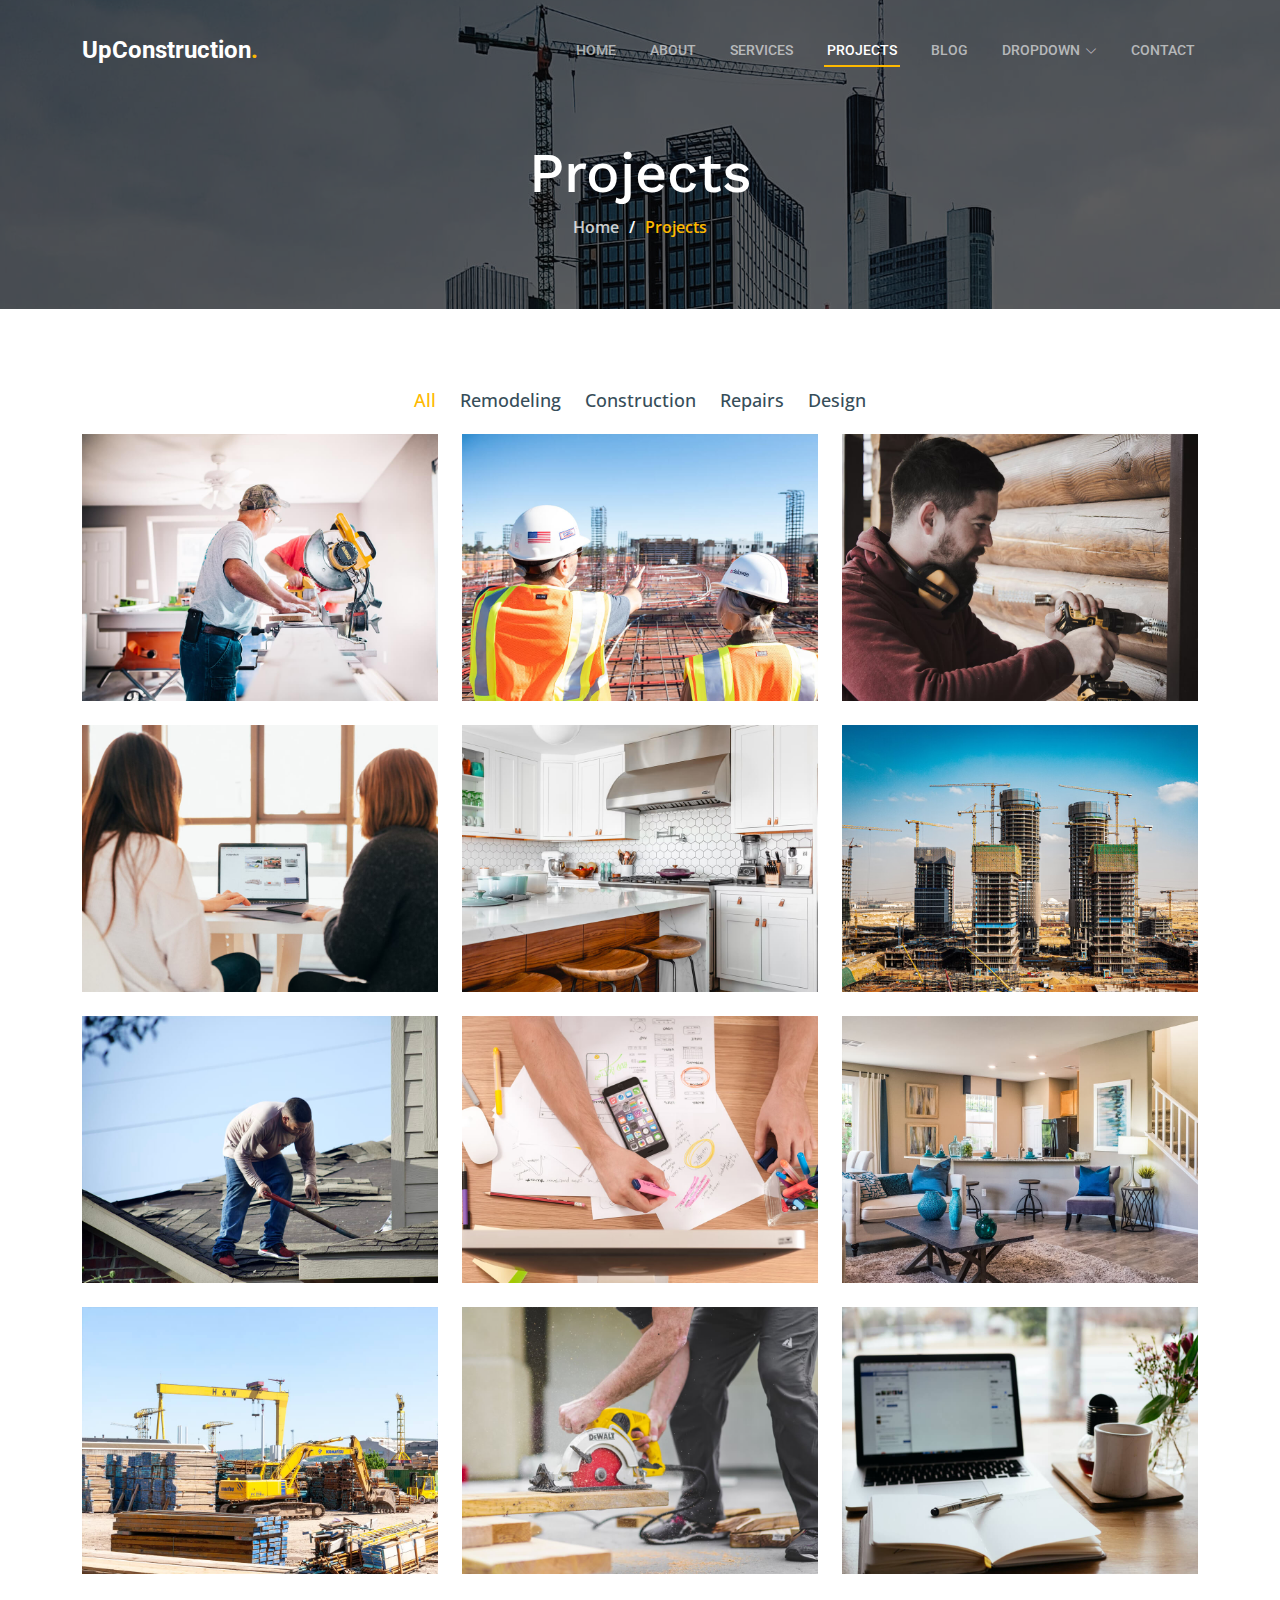
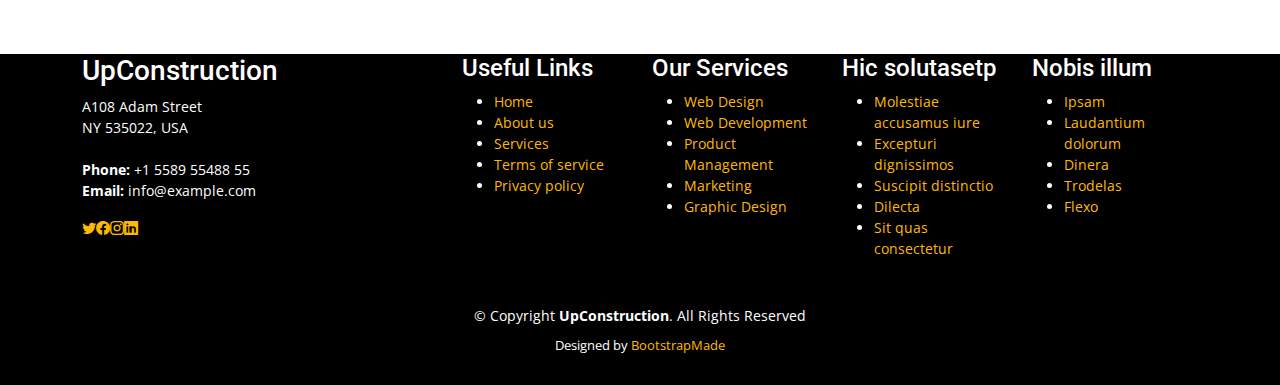
<file: projects.html>
<!DOCTYPE html>
<html lang="en">

<head>
  <meta charset="utf-8">
  <meta content="width=device-width, initial-scale=1.0" name="viewport">

  <title>UpConstruction Bootstrap Template - Projects</title>
  <meta content="" name="description">
  <meta content="" name="keywords">

  <!-- Favicons -->
  <link href="assets/img/favicon.png" rel="icon">
  <link href="assets/img/apple-touch-icon.png" rel="apple-touch-icon">

  <!-- Google Fonts -->
  <link rel="preconnect" href="https://fonts.googleapis.com">
  <link rel="preconnect" href="https://fonts.gstatic.com" crossorigin>
  <link href="https://fonts.googleapis.com/css2?family=Open+Sans:ital,wght@0,300;0,400;0,500;0,600;0,700;1,300;1,400;1,600;1,700&family=Roboto:ital,wght@0,300;0,400;0,500;0,600;0,700;1,300;1,400;1,500;1,600;1,700&family=Work+Sans:ital,wght@0,300;0,400;0,500;0,600;0,700;1,300;1,400;1,500;1,600;1,700&display=swap" rel="stylesheet">

  <!-- Vendor CSS Files -->
  <link href="assets/vendor/bootstrap/css/bootstrap.min.css" rel="stylesheet">
  <link href="assets/vendor/bootstrap-icons/bootstrap-icons.css" rel="stylesheet">
  <link href="assets/vendor/fontawesome-free/css/all.min.css" rel="stylesheet">
  <link href="assets/vendor/aos/aos.css" rel="stylesheet">
  <link href="assets/vendor/glightbox/css/glightbox.min.css" rel="stylesheet">
  <link href="assets/vendor/swiper/swiper-bundle.min.css" rel="stylesheet">

  <!-- Template Main CSS File -->
  <link href="assets/css/main.css" rel="stylesheet">

  <!-- =======================================================
  * Template Name: UpConstruction
  * Updated: May 30 2023 with Bootstrap v5.3.0
  * Template URL: https://bootstrapmade.com/upconstruction-bootstrap-construction-website-template/
  * Author: BootstrapMade.com
  * License: https://bootstrapmade.com/license/
  ======================================================== -->
</head>

<body>

  <!-- ======= Header ======= -->
  <header id="header" class="header d-flex align-items-center">
    <div class="container-fluid container-xl d-flex align-items-center justify-content-between">

      <a href="index.html" class="logo d-flex align-items-center">
        <!-- Uncomment the line below if you also wish to use an image logo -->
        <!-- <img src="assets/img/logo.png" alt=""> -->
        <h1>UpConstruction<span>.</span></h1>
      </a>

      <i class="mobile-nav-toggle mobile-nav-show bi bi-list"></i>
      <i class="mobile-nav-toggle mobile-nav-hide d-none bi bi-x"></i>
      <nav id="navbar" class="navbar">
        <ul>
          <li><a href="index.html">Home</a></li>
          <li><a href="about.html">About</a></li>
          <li><a href="services.html">Services</a></li>
          <li><a href="projects.html" class="active">Projects</a></li>
          <li><a href="blog.html">Blog</a></li>
          <li class="dropdown"><a href="#"><span>Dropdown</span> <i class="bi bi-chevron-down dropdown-indicator"></i></a>
            <ul>
              <li><a href="#">Dropdown 1</a></li>
              <li class="dropdown"><a href="#"><span>Deep Dropdown</span> <i class="bi bi-chevron-down dropdown-indicator"></i></a>
                <ul>
                  <li><a href="#">Deep Dropdown 1</a></li>
                  <li><a href="#">Deep Dropdown 2</a></li>
                  <li><a href="#">Deep Dropdown 3</a></li>
                  <li><a href="#">Deep Dropdown 4</a></li>
                  <li><a href="#">Deep Dropdown 5</a></li>
                </ul>
              </li>
              <li><a href="#">Dropdown 2</a></li>
              <li><a href="#">Dropdown 3</a></li>
              <li><a href="#">Dropdown 4</a></li>
            </ul>
          </li>
          <li><a href="contact.html">Contact</a></li>
        </ul>
      </nav><!-- .navbar -->

    </div>
  </header><!-- End Header -->

  <main id="main">

    <!-- ======= Breadcrumbs ======= -->
    <div class="breadcrumbs d-flex align-items-center" style="background-image: url('assets/img/breadcrumbs-bg.jpg');">
      <div class="container position-relative d-flex flex-column align-items-center" data-aos="fade">

        <h2>Projects</h2>
        <ol>
          <li><a href="index.html">Home</a></li>
          <li>Projects</li>
        </ol>

      </div>
    </div><!-- End Breadcrumbs -->

    <!-- ======= Our Projects Section ======= -->
    <section id="projects" class="projects">
      <div class="container" data-aos="fade-up">

        <div class="portfolio-isotope" data-portfolio-filter="*" data-portfolio-layout="masonry" data-portfolio-sort="original-order">

          <ul class="portfolio-flters" data-aos="fade-up" data-aos-delay="100">
            <li data-filter="*" class="filter-active">All</li>
            <li data-filter=".filter-remodeling">Remodeling</li>
            <li data-filter=".filter-construction">Construction</li>
            <li data-filter=".filter-repairs">Repairs</li>
            <li data-filter=".filter-design">Design</li>
          </ul><!-- End Projects Filters -->

          <div class="row gy-4 portfolio-container" data-aos="fade-up" data-aos-delay="200">

            <div class="col-lg-4 col-md-6 portfolio-item filter-remodeling">
              <div class="portfolio-content h-100">
                <img src="assets/img/projects/remodeling-1.jpg" class="img-fluid" alt="">
                <div class="portfolio-info">
                  <h4>Remodeling 1</h4>
                  <p>Lorem ipsum, dolor sit amet consectetur</p>
                  <a href="assets/img/projects/remodeling-1.jpg" title="Remodeling 1" data-gallery="portfolio-gallery-remodeling" class="glightbox preview-link"><i class="bi bi-zoom-in"></i></a>
                  <a href="project-details.html" title="More Details" class="details-link"><i class="bi bi-link-45deg"></i></a>
                </div>
              </div>
            </div><!-- End Projects Item -->

            <div class="col-lg-4 col-md-6 portfolio-item filter-construction">
              <div class="portfolio-content h-100">
                <img src="assets/img/projects/construction-1.jpg" class="img-fluid" alt="">
                <div class="portfolio-info">
                  <h4>Construction 1</h4>
                  <p>Lorem ipsum, dolor sit amet consectetur</p>
                  <a href="assets/img/projects/construction-1.jpg" title="Construction 1" data-gallery="portfolio-gallery-construction" class="glightbox preview-link"><i class="bi bi-zoom-in"></i></a>
                  <a href="project-details.html" title="More Details" class="details-link"><i class="bi bi-link-45deg"></i></a>
                </div>
              </div>
            </div><!-- End Projects Item -->

            <div class="col-lg-4 col-md-6 portfolio-item filter-repairs">
              <div class="portfolio-content h-100">
                <img src="assets/img/projects/repairs-1.jpg" class="img-fluid" alt="">
                <div class="portfolio-info">
                  <h4>Repairs 1</h4>
                  <p>Lorem ipsum, dolor sit amet consectetur</p>
                  <a href="assets/img/projects/repairs-1.jpg" title="Repairs 1" data-gallery="portfolio-gallery-repairs" class="glightbox preview-link"><i class="bi bi-zoom-in"></i></a>
                  <a href="project-details.html" title="More Details" class="details-link"><i class="bi bi-link-45deg"></i></a>
                </div>
              </div>
            </div><!-- End Projects Item -->

            <div class="col-lg-4 col-md-6 portfolio-item filter-design">
              <div class="portfolio-content h-100">
                <img src="assets/img/projects/design-1.jpg" class="img-fluid" alt="">
                <div class="portfolio-info">
                  <h4>Design 1</h4>
                  <p>Lorem ipsum, dolor sit amet consectetur</p>
                  <a href="assets/img/projects/design-1.jpg" title="Repairs 1" data-gallery="portfolio-gallery-book" class="glightbox preview-link"><i class="bi bi-zoom-in"></i></a>
                  <a href="project-details.html" title="More Details" class="details-link"><i class="bi bi-link-45deg"></i></a>
                </div>
              </div>
            </div><!-- End Projects Item -->

            <div class="col-lg-4 col-md-6 portfolio-item filter-remodeling">
              <div class="portfolio-content h-100">
                <img src="assets/img/projects/remodeling-2.jpg" class="img-fluid" alt="">
                <div class="portfolio-info">
                  <h4>Remodeling 2</h4>
                  <p>Lorem ipsum, dolor sit amet consectetur</p>
                  <a href="assets/img/projects/remodeling-2.jpg" title="Remodeling 2" data-gallery="portfolio-gallery-remodeling" class="glightbox preview-link"><i class="bi bi-zoom-in"></i></a>
                  <a href="project-details.html" title="More Details" class="details-link"><i class="bi bi-link-45deg"></i></a>
                </div>
              </div>
            </div><!-- End Projects Item -->

            <div class="col-lg-4 col-md-6 portfolio-item filter-construction">
              <div class="portfolio-content h-100">
                <img src="assets/img/projects/construction-2.jpg" class="img-fluid" alt="">
                <div class="portfolio-info">
                  <h4>Construction 2</h4>
                  <p>Lorem ipsum, dolor sit amet consectetur</p>
                  <a href="assets/img/projects/construction-2.jpg" title="Construction 2" data-gallery="portfolio-gallery-construction" class="glightbox preview-link"><i class="bi bi-zoom-in"></i></a>
                  <a href="project-details.html" title="More Details" class="details-link"><i class="bi bi-link-45deg"></i></a>
                </div>
              </div>
            </div><!-- End Projects Item -->

            <div class="col-lg-4 col-md-6 portfolio-item filter-repairs">
              <div class="portfolio-content h-100">
                <img src="assets/img/projects/repairs-2.jpg" class="img-fluid" alt="">
                <div class="portfolio-info">
                  <h4>Repairs 2</h4>
                  <p>Lorem ipsum, dolor sit amet consectetur</p>
                  <a href="assets/img/projects/repairs-2.jpg" title="Repairs 2" data-gallery="portfolio-gallery-repairs" class="glightbox preview-link"><i class="bi bi-zoom-in"></i></a>
                  <a href="project-details.html" title="More Details" class="details-link"><i class="bi bi-link-45deg"></i></a>
                </div>
              </div>
            </div><!-- End Projects Item -->

            <div class="col-lg-4 col-md-6 portfolio-item filter-design">
              <div class="portfolio-content h-100">
                <img src="assets/img/projects/design-2.jpg" class="img-fluid" alt="">
                <div class="portfolio-info">
                  <h4>Design 2</h4>
                  <p>Lorem ipsum, dolor sit amet consectetur</p>
                  <a href="assets/img/projects/design-2.jpg" title="Repairs 2" data-gallery="portfolio-gallery-book" class="glightbox preview-link"><i class="bi bi-zoom-in"></i></a>
                  <a href="project-details.html" title="More Details" class="details-link"><i class="bi bi-link-45deg"></i></a>
                </div>
              </div>
            </div><!-- End Projects Item -->

            <div class="col-lg-4 col-md-6 portfolio-item filter-remodeling">
              <div class="portfolio-content h-100">
                <img src="assets/img/projects/remodeling-3.jpg" class="img-fluid" alt="">
                <div class="portfolio-info">
                  <h4>Remodeling 3</h4>
                  <p>Lorem ipsum, dolor sit amet consectetur</p>
                  <a href="assets/img/projects/remodeling-3.jpg" title="Remodeling 3" data-gallery="portfolio-gallery-remodeling" class="glightbox preview-link"><i class="bi bi-zoom-in"></i></a>
                  <a href="project-details.html" title="More Details" class="details-link"><i class="bi bi-link-45deg"></i></a>
                </div>
              </div>
            </div><!-- End Projects Item -->

            <div class="col-lg-4 col-md-6 portfolio-item filter-construction">
              <div class="portfolio-content h-100">
                <img src="assets/img/projects/construction-3.jpg" class="img-fluid" alt="">
                <div class="portfolio-info">
                  <h4>Construction 3</h4>
                  <p>Lorem ipsum, dolor sit amet consectetur</p>
                  <a href="assets/img/projects/construction-3.jpg" title="Construction 3" data-gallery="portfolio-gallery-construction" class="glightbox preview-link"><i class="bi bi-zoom-in"></i></a>
                  <a href="project-details.html" title="More Details" class="details-link"><i class="bi bi-link-45deg"></i></a>
                </div>
              </div>
            </div><!-- End Projects Item -->

            <div class="col-lg-4 col-md-6 portfolio-item filter-repairs">
              <div class="portfolio-content h-100">
                <img src="assets/img/projects/repairs-3.jpg" class="img-fluid" alt="">
                <div class="portfolio-info">
                  <h4>Repairs 3</h4>
                  <p>Lorem ipsum, dolor sit amet consectetur</p>
                  <a href="assets/img/projects/repairs-3.jpg" title="Repairs 2" data-gallery="portfolio-gallery-repairs" class="glightbox preview-link"><i class="bi bi-zoom-in"></i></a>
                  <a href="project-details.html" title="More Details" class="details-link"><i class="bi bi-link-45deg"></i></a>
                </div>
              </div>
            </div><!-- End Projects Item -->

            <div class="col-lg-4 col-md-6 portfolio-item filter-design">
              <div class="portfolio-content h-100">
                <img src="assets/img/projects/design-3.jpg" class="img-fluid" alt="">
                <div class="portfolio-info">
                  <h4>Design 3</h4>
                  <p>Lorem ipsum, dolor sit amet consectetur</p>
                  <a href="assets/img/projects/design-3.jpg" title="Repairs 3" data-gallery="portfolio-gallery-book" class="glightbox preview-link"><i class="bi bi-zoom-in"></i></a>
                  <a href="project-details.html" title="More Details" class="details-link"><i class="bi bi-link-45deg"></i></a>
                </div>
              </div>
            </div><!-- End Projects Item -->

          </div><!-- End Projects Container -->

        </div>

      </div>
    </section><!-- End Our Projects Section -->

  </main><!-- End #main -->

  <!-- ======= Footer ======= -->
  <footer id="footer" class="footer">

    <div class="footer-content position-relative">
      <div class="container">
        <div class="row">

          <div class="col-lg-4 col-md-6">
            <div class="footer-info">
              <h3>UpConstruction</h3>
              <p>
                A108 Adam Street <br>
                NY 535022, USA<br><br>
                <strong>Phone:</strong> +1 5589 55488 55<br>
                <strong>Email:</strong> info@example.com<br>
              </p>
              <div class="social-links d-flex mt-3">
                <a href="#" class="d-flex align-items-center justify-content-center"><i class="bi bi-twitter"></i></a>
                <a href="#" class="d-flex align-items-center justify-content-center"><i class="bi bi-facebook"></i></a>
                <a href="#" class="d-flex align-items-center justify-content-center"><i class="bi bi-instagram"></i></a>
                <a href="#" class="d-flex align-items-center justify-content-center"><i class="bi bi-linkedin"></i></a>
              </div>
            </div>
          </div><!-- End footer info column-->

          <div class="col-lg-2 col-md-3 footer-links">
            <h4>Useful Links</h4>
            <ul>
              <li><a href="#">Home</a></li>
              <li><a href="#">About us</a></li>
              <li><a href="#">Services</a></li>
              <li><a href="#">Terms of service</a></li>
              <li><a href="#">Privacy policy</a></li>
            </ul>
          </div><!-- End footer links column-->

          <div class="col-lg-2 col-md-3 footer-links">
            <h4>Our Services</h4>
            <ul>
              <li><a href="#">Web Design</a></li>
              <li><a href="#">Web Development</a></li>
              <li><a href="#">Product Management</a></li>
              <li><a href="#">Marketing</a></li>
              <li><a href="#">Graphic Design</a></li>
            </ul>
          </div><!-- End footer links column-->

          <div class="col-lg-2 col-md-3 footer-links">
            <h4>Hic solutasetp</h4>
            <ul>
              <li><a href="#">Molestiae accusamus iure</a></li>
              <li><a href="#">Excepturi dignissimos</a></li>
              <li><a href="#">Suscipit distinctio</a></li>
              <li><a href="#">Dilecta</a></li>
              <li><a href="#">Sit quas consectetur</a></li>
            </ul>
          </div><!-- End footer links column-->

          <div class="col-lg-2 col-md-3 footer-links">
            <h4>Nobis illum</h4>
            <ul>
              <li><a href="#">Ipsam</a></li>
              <li><a href="#">Laudantium dolorum</a></li>
              <li><a href="#">Dinera</a></li>
              <li><a href="#">Trodelas</a></li>
              <li><a href="#">Flexo</a></li>
            </ul>
          </div><!-- End footer links column-->

        </div>
      </div>
    </div>

    <div class="footer-legal text-center position-relative">
      <div class="container">
        <div class="copyright">
          &copy; Copyright <strong><span>UpConstruction</span></strong>. All Rights Reserved
        </div>
        <div class="credits">
          <!-- All the links in the footer should remain intact. -->
          <!-- You can delete the links only if you purchased the pro version. -->
          <!-- Licensing information: https://bootstrapmade.com/license/ -->
          <!-- Purchase the pro version with working PHP/AJAX contact form: https://bootstrapmade.com/upconstruction-bootstrap-construction-website-template/ -->
          Designed by <a href="https://bootstrapmade.com/">BootstrapMade</a>
        </div>
      </div>
    </div>

  </footer>
  <!-- End Footer -->

  <a href="#" class="scroll-top d-flex align-items-center justify-content-center"><i class="bi bi-arrow-up-short"></i></a>

  <div id="preloader"></div>

  <!-- Vendor JS Files -->
  <script src="assets/vendor/bootstrap/js/bootstrap.bundle.min.js"></script>
  <script src="assets/vendor/aos/aos.js"></script>
  <script src="assets/vendor/glightbox/js/glightbox.min.js"></script>
  <script src="assets/vendor/isotope-layout/isotope.pkgd.min.js"></script>
  <script src="assets/vendor/swiper/swiper-bundle.min.js"></script>
  <script src="assets/vendor/purecounter/purecounter_vanilla.js"></script>
  <script src="assets/vendor/php-email-form/validate.js"></script>

  <!-- Template Main JS File -->
  <script src="assets/js/main.js"></script>

</body>

</html>
</file>
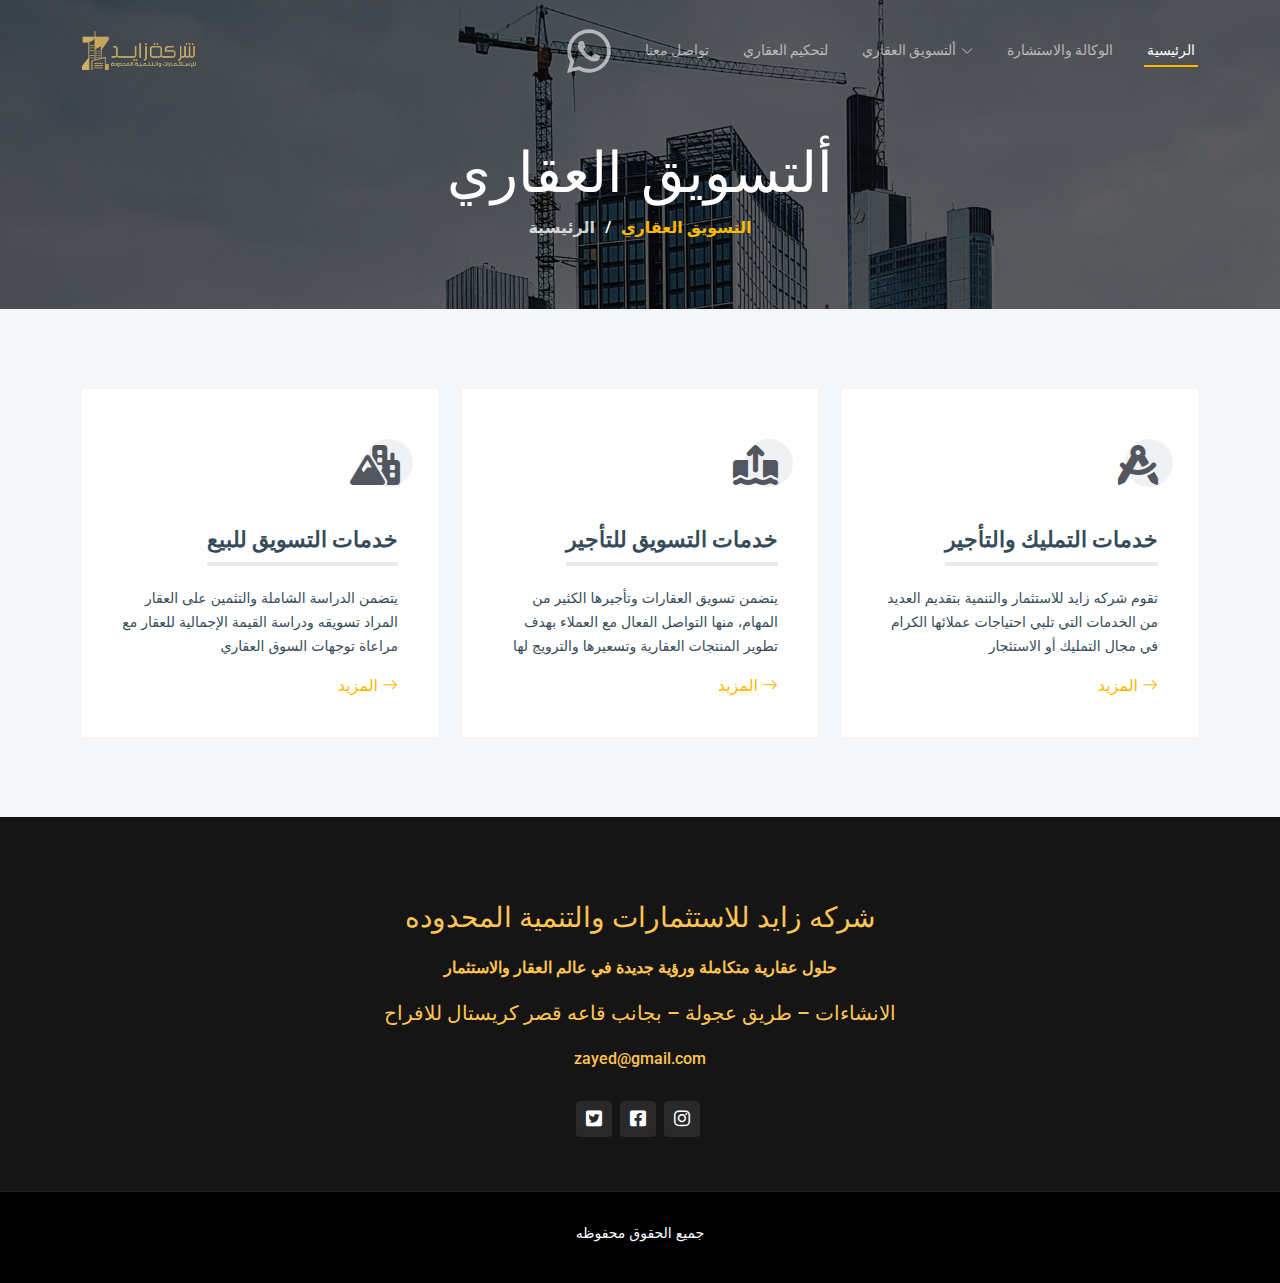
<file: services.html>
<!DOCTYPE html>
<html lang="ar">

<head>
  <meta charset="utf-8">
  <meta content="width=device-width, initial-scale=1.0" name="viewport">

  <title>التسويق العقاري</title>
  <meta content="" name="description">
  <meta content="" name="keywords">

  <!-- Favicons -->
  <link href="assets/img/favicon.png" rel="icon">
  <link href="assets/img/apple-touch-icon.png" rel="apple-touch-icon">

  <!-- Google Fonts -->
  <link rel="preconnect" href="https://fonts.googleapis.com">
  <link rel="preconnect" href="https://fonts.gstatic.com" crossorigin>
  <link href="https://fonts.googleapis.com/css2?family=Open+Sans:ital,wght@0,300;0,400;0,500;0,600;0,700;1,300;1,400;1,600;1,700&family=Roboto:ital,wght@0,300;0,400;0,500;0,600;0,700;1,300;1,400;1,500;1,600;1,700&family=Work+Sans:ital,wght@0,300;0,400;0,500;0,600;0,700;1,300;1,400;1,500;1,600;1,700&display=swap" rel="stylesheet">

  <!-- Vendor CSS Files -->
  <link href="assets/vendor/bootstrap/css/bootstrap.min.css" rel="stylesheet">
  <link href="assets/vendor/bootstrap-icons/bootstrap-icons.css" rel="stylesheet">
  <link href="assets/vendor/fontawesome-free/css/all.min.css" rel="stylesheet">
  <link href="assets/vendor/aos/aos.css" rel="stylesheet">
  <link href="assets/vendor/glightbox/css/glightbox.min.css" rel="stylesheet">
  <link href="assets/vendor/swiper/swiper-bundle.min.css" rel="stylesheet">

  <!-- Template Main CSS File -->
  <link href="assets/css/main.css" rel="stylesheet">


</head>

<body>

  <!-- ======= Header ======= -->
  <header id="header" class="header d-flex align-items-center">
    <div class="container-fluid container-xl d-flex align-items-center justify-content-between">

      <a href="index.html" class="logo d-flex align-items-center">
        <!-- Uncomment the line below if you also wish to use an image logo -->
        <img src="logo2.png" alt="logo">
      </a>

      <i class="mobile-nav-toggle mobile-nav-show bi bi-list"></i>
      <i class="mobile-nav-toggle mobile-nav-hide d-none bi bi-x"></i>
      <nav id="navbar" class="navbar">
        <i class="mobile-nav-toggle mobile-nav-show bi bi-list"></i>
      <i class="mobile-nav-toggle mobile-nav-hide d-none bi bi-x"></i>
      <nav id="navbar" class="navbar">
        <ul>

          <a   href="https://api.whatsapp.com/send/?phone=01007988134&text&type=phone_number&app_absent=0" target="_blank"><i class="fa-brands fa-whatsapp py-2" style="font-size: 50px;"></i></a>

          <li><a href="contact.html">تواصل معنا</a></li>

          <li><a href="tahkem.html">لتحكيم العقاري</a></li>
          <li class="dropdown"><a href="#"><span> ألتسويق العقاري</span> <i
                class="bi bi-chevron-down dropdown-indicator"></i></a>
            <ul>

              <li><a class=" py-2 " href="#">خدمات التسويق للبيع</a></li>
              <li><a class=" py-2 " href="#"> خدمات التسويق للايجار</a></li>
              <li><a class=" py-2 " href="#">خدمات التمليك والايجار </a></li>
            </ul>
          </li>
          <li><a href="about.html">الوكالة والاستشارة</a></li>

          <li><a href="index.html" class="active">الرئيسية</a></li>
        </ul>
      </nav><!-- .navbar -->

    </div>
  </header><!-- End Header -->

  <main id="main">

    <!-- ======= Breadcrumbs ======= -->
    <div class="breadcrumbs d-flex align-items-center" style="background-image: url('assets/img/breadcrumbs-bg.jpg');">
      <div class="container position-relative d-flex flex-column align-items-center" data-aos="fade">

        <h2>ألتسويق العقاري</h2>
        <ol>
          <li><a href="index.html">الرئيسية</a></li>
          <li>التسويق العقاري</li>
        </ol>

      </div>
    </div><!-- End Breadcrumbs -->

    <!-- ======= Services Section ======= -->
    <section id="services" class="services section-bg">
      <div class="container" data-aos="fade-up">

        <div class="row gy-4 text-end">

        
          <div class="col-lg-4 col-md-6" data-aos="fade-up" data-aos-delay="100">
            <div class="service-item  position-relative">
              <div class="icon ms-auto">
                <i class="fa-solid fa-mountain-city"></i>
              </div>
              <h3> خدمات التسويق للبيع</h3>
              <p>يتضمن الدراسة الشاملة والتثمين على العقار المراد تسويقه ودراسة القيمة الإجمالية للعقار مع مراعاة  توجهات السوق العقاري</p>
              <a href="service-details.html" class="readmore stretched-link">المزيد
                <i class="bi bi-arrow-right "></i></a>
            </div>
          </div><!-- End Service Item -->

          <div class="col-lg-4 col-md-6 text-end" data-aos="fade-up" data-aos-delay="200">
            <div class="service-item position-relative">
              <div class="icon ms-auto">
                <i class="fa-solid fa-arrow-up-from-ground-water "></i>
              </div>
              <h3> خدمات التسويق للتأجير</h3>
              <p class="text-end">يتضمن  تسويق العقارات وتأجيرها الكثير من المهام، منها التواصل الفعال مع العملاء بهدف تطوير المنتجات العقارية وتسعيرها والترويج لها</p>
              <a href="service-details.html" class="readmore stretched-link">المزيد <i
                  class="bi bi-arrow-right"></i></a>
            </div>
          </div><!-- End Service Item -->

          <div class="col-lg-4 col-md-6" data-aos="fade-up" data-aos-delay="300">
            <div class="service-item position-relative">
              <div class="icon ms-auto">
                <i class="fa-solid fa-compass-drafting"></i>
              </div>
              <h3>خدمات التمليك والتأجير</h3>
              <p>تقوم شركه زايد للاستثمار والتنمية بتقديم العديد من الخدمات التي تلبي احتياجات عملائها الكرام  في مجال التمليك أو الاستئجار </p>
              <a href="service-details.html" class="readmore stretched-link">المزيد <i
                  class="bi bi-arrow-right"></i></a>
            </div>
          </div><!-- End Service Item -->



        </div>

      </div>
    </section><!-- End Services Section -->


    


  </main><!-- End #main -->

  <!-- ======= Footer ======= -->
  <footer id="footer">
    <div class="footer-top">
      <div class="container py-3">
        <h1 class="text-center py-2 h3" style="color: #ffc451;">
          شركه زايد للاستثمارات والتنمية المحدوده
        </h1>
        <h4 class="text-center py-2" style="color: #ffc451;">حلول عقارية متكاملة ورؤية جديدة في عالم العقار والاستثمار
        </h4>
        <h5 class="text-center py-2" style="color: #ffc451;">
          الانشاءات – طريق عجولة – بجانب قاعه قصر كريستال للافراح 
  
  
          </h5>
        <h6 class="text-center py-2" style="color: #ffc451;">zayed@gmail.com</h6>
        <div class="social-links mt-3 text-center py-2">
          <a href="#" class="twitter"><i class="fa-brands fa-square-twitter"></i></a>
          <a href="#" class="facebook"><i class="fa-brands fa-square-facebook"></i></a>
          <a href="#" class="instagram"><i class="fa-brands fa-instagram"></i></a>
       
        </div>
      </div>
    </div>

    <div class="container">
      <div class="copyright">
        جميع الحقوق محفوظه <strong></strong>
      </div>
      <div class="credits">
     
      </div>
    </div>
  </footer>
  <!-- End Footer -->

  <a href="#" class="scroll-top d-flex align-items-center justify-content-center"><i class="bi bi-arrow-up-short"></i></a>

  <div id="preloader"></div>

  <!-- Vendor JS Files -->
  <script src="assets/vendor/bootstrap/js/bootstrap.bundle.min.js"></script>
  <script src="assets/vendor/aos/aos.js"></script>
  <script src="assets/vendor/glightbox/js/glightbox.min.js"></script>
  <script src="assets/vendor/isotope-layout/isotope.pkgd.min.js"></script>
  <script src="assets/vendor/swiper/swiper-bundle.min.js"></script>
  <script src="assets/vendor/purecounter/purecounter_vanilla.js"></script>
  <script src="assets/vendor/php-email-form/validate.js"></script>

  <!-- Template Main JS File -->
  <script src="assets/js/main.js"></script>

</body>

</html>
</file>
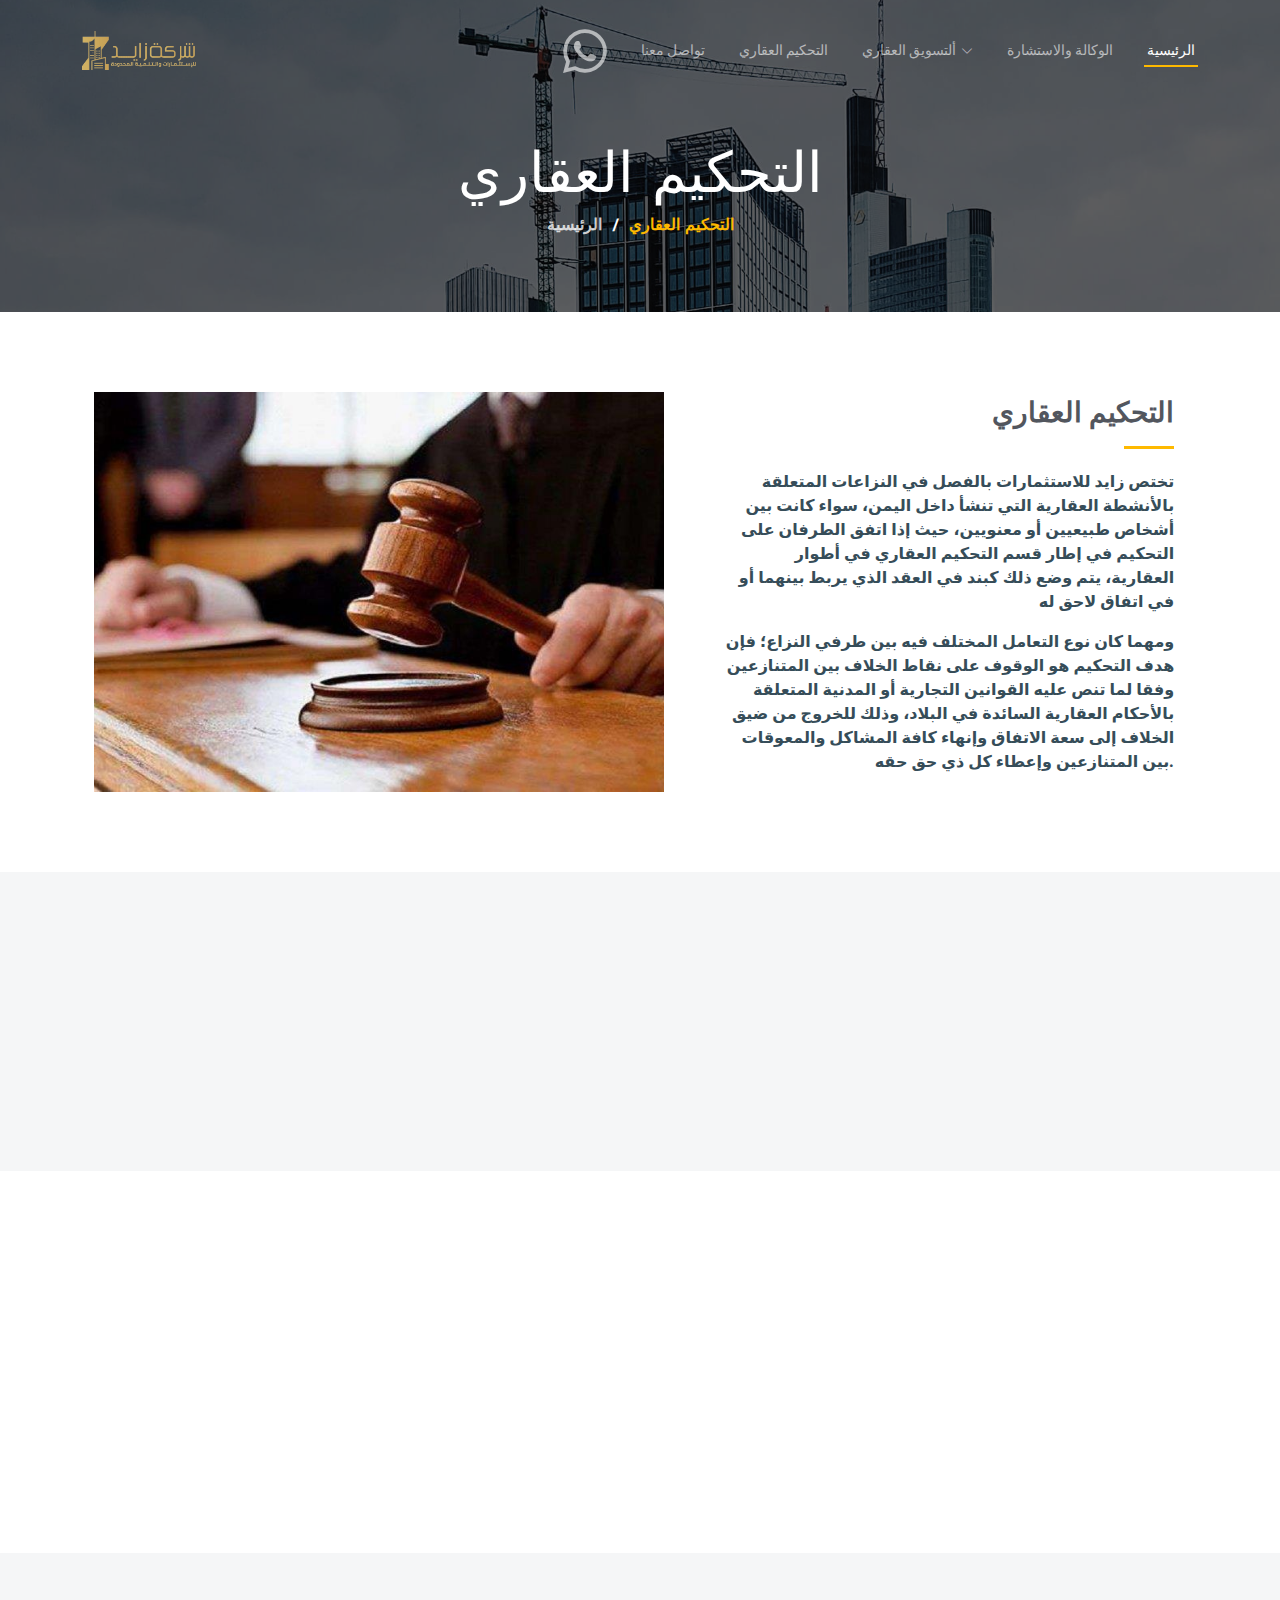
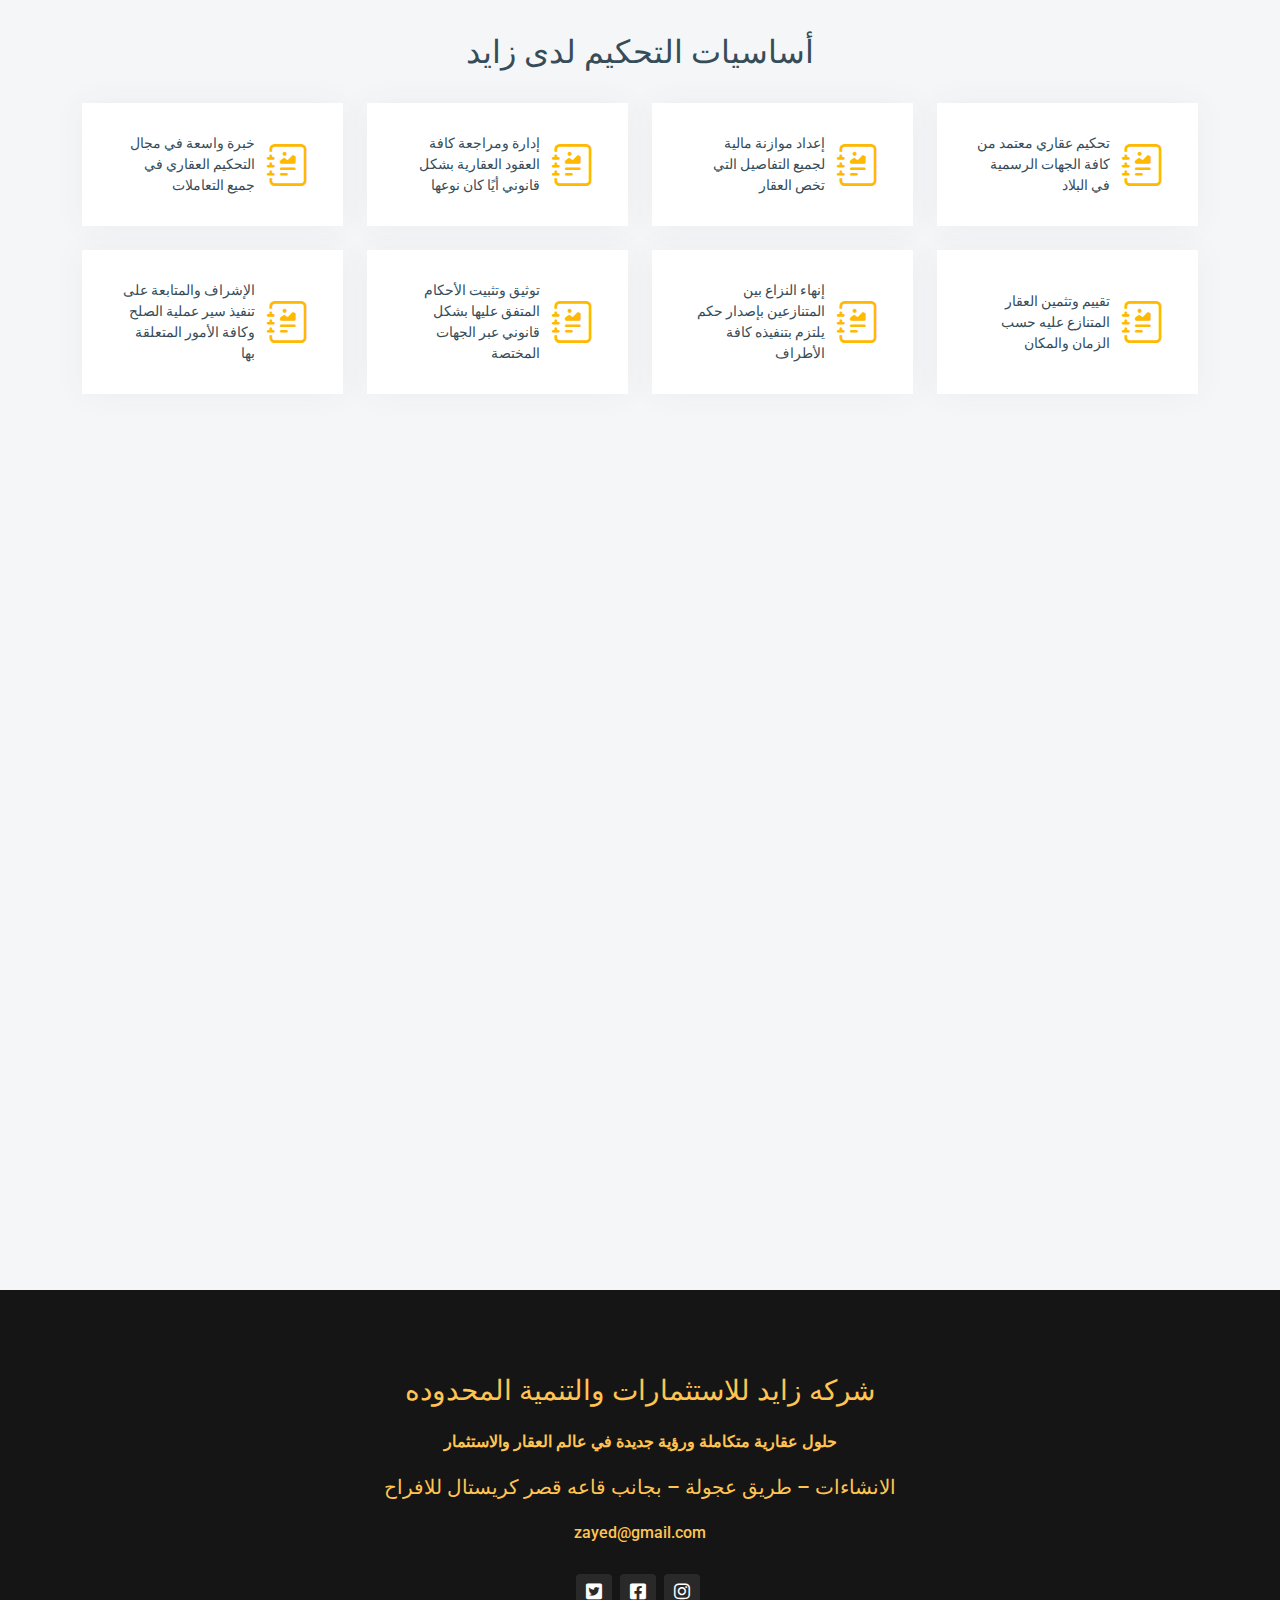
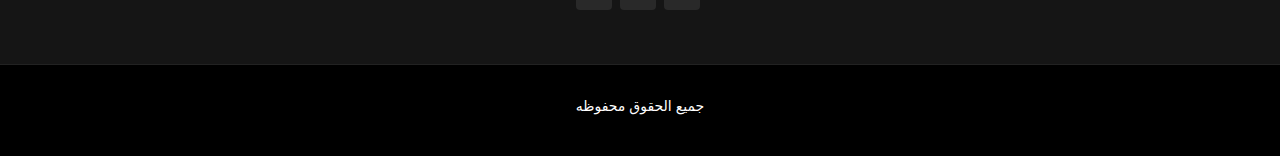
<file: tahkem.html>
<!DOCTYPE html>
<html lang="ar">

<head>
  <meta charset="utf-8">
  <meta content="width=device-width, initial-scale=1.0" name="viewport">

  <title>تواصل معنا </title>
  <meta content="التحكيم العثاري " name="التحكيم العقاري">
  <meta content="شركه زايد" name="التحكيم العقاري لشركة زايد للاستثمارات">

  <!-- Favicons -->
  <link href="assets/img/favicon.png" rel="icon">
  <link href="assets/img/apple-touch-icon.png" rel="apple-touch-icon">

  <!-- Google Fonts -->
  <link rel="preconnect" href="https://fonts.googleapis.com">
  <link rel="preconnect" href="https://fonts.gstatic.com" crossorigin>
  <link href="https://fonts.googleapis.com/css2?family=Open+Sans:ital,wght@0,300;0,400;0,500;0,600;0,700;1,300;1,400;1,600;1,700&family=Roboto:ital,wght@0,300;0,400;0,500;0,600;0,700;1,300;1,400;1,500;1,600;1,700&family=Work+Sans:ital,wght@0,300;0,400;0,500;0,600;0,700;1,300;1,400;1,500;1,600;1,700&display=swap" rel="stylesheet">

  <!-- Vendor CSS Files -->
  <link href="assets/vendor/bootstrap/css/bootstrap.min.css" rel="stylesheet">
  <link href="assets/vendor/bootstrap-icons/bootstrap-icons.css" rel="stylesheet">
  <link href="assets/vendor/fontawesome-free/css/all.min.css" rel="stylesheet">
  <link href="assets/vendor/aos/aos.css" rel="stylesheet">
  <link href="assets/vendor/glightbox/css/glightbox.min.css" rel="stylesheet">
  <link href="assets/vendor/swiper/swiper-bundle.min.css" rel="stylesheet">

  <!-- Template Main CSS File -->
  <link href="assets/css/main.css" rel="stylesheet">


</head>

<body>

  <!-- ======= Header ======= -->
  <header id="header" class="header d-flex align-items-center">
    <div class="container-fluid container-xl d-flex align-items-center justify-content-between">

      <a href="index.html" class="logo d-flex align-items-center">
        <!-- Uncomment the line below if you also wish to use an image logo -->
        <img src="logo2.png" alt="">
      </a>

      <i class="mobile-nav-toggle mobile-nav-show bi bi-list"></i>
      <i class="mobile-nav-toggle mobile-nav-hide d-none bi bi-x"></i>
      <nav id="navbar" class="navbar">
        <ul>

          <a   href="https://api.whatsapp.com/send/?phone=01007988134&text&type=phone_number&app_absent=0" target="_blank"><i class="fa-brands fa-whatsapp py-2" style="font-size: 50px;"></i></a>

          <li><a href="contact.html">تواصل معنا</a></li>

          <li><a href="tahkem.html">التحكيم العقاري</a></li>
          <li class="dropdown"><a href="services.html"><span> ألتسويق العقاري</span> <i
                class="bi bi-chevron-down dropdown-indicator"></i></a>
            <ul>

              <li><a class=" py-2 " href="#">خدمات التسويق للبيع</a></li>
              <li><a class=" py-2 " href="#"> خدمات التسويق للتأجير</a></li>
              <li><a class=" py-2 " href="#">خدمات التمليك والتأجير </a></li>
            </ul>
          </li>
          <li><a href="about.html">الوكالة والاستشارة</a></li>

          <li><a href="index.html" class="active">الرئيسية</a></li>
        </ul>
      </nav><!-- .navbar -->

    </div>
  </header><!-- End Header -->

  <main id="main">

    <!-- ======= Breadcrumbs ======= -->
    <div class="breadcrumbs d-flex align-items-center" style="background-image: url('assets/img/breadcrumbs-bg.jpg');">
      <div class="container position-relative d-flex flex-column align-items-center" data-aos="fade">

        <h2> التحكيم العقاري <h2>
        <ol>
          <li><a href="index.html">الرئيسية</a></li>
          <li>التحكيم العقاري</li>
        </ol>

      </div>
    </div><!-- End Breadcrumbs -->


<!-- ======= Alt Services Section ======= -->
<section id="alt-services" class="alt-services">
  <div class="container" data-aos="fade-up">

    <div class="row justify-content-around gy-4">
      <div class="col-lg-6 img-bg" style="background-image: url(assets/img/tahkeem.jpg);" data-aos="zoom-in" data-aos-delay="100"></div>

      <div class="col-lg-5 d-flex flex-column text-end justify-content-center">
        <h3>     التحكيم العقاري</h3>
        <p class="fw-bold"> 
            تختص زايد للاستثمارات بالفصل في النزاعات المتعلقة بالأنشطة العقارية التي تنشأ داخل اليمن، سواء كانت بين أشخاص طبيعيين أو معنويين، حيث إذا اتفق الطرفان على التحكيم في إطار قسم التحكيم العقاري في أطوار العقارية، يتم وضع ذلك كبند في العقد الذي يربط بينهما أو في اتفاق لاحق له


        </p>

        <p class="fw-bold"> 
            ومهما كان نوع التعامل المختلف فيه بين طرفي النزاع؛ فإن هدف التحكيم هو الوقوف على نقاط الخلاف بين المتنازعين وفقا لما تنص عليه القوانين التجارية أو المدنية المتعلقة بالأحكام العقارية السائدة في البلاد، وذلك للخروج من ضيق الخلاف إلى سعة الاتفاق وإنهاء كافة المشاكل والمعوقات بين المتنازعين وإعطاء كل ذي حق حقه.


        </p>

       



      </div>
    </div>

  </div>
</section><!-- End Alt Services Section -->



    <!-- ======= qrar tahkem Section ======= -->
    <section id="testimonials" class="testimonials section-bg">
        <div class="container" data-aos="fade-up">
  
          <div class="section-header">
            <h2>قرار التحكيم
            </h2>
            <p>تتم عملية تسوية النزاعات بين الطرفين في مدة لا تتجاوز (30) يومًا وبسرية تامة، حيث يتم عرض النزاع ومناقشته من قبل قسم التحكيم العقاري والتي يتم من خلاله النظر في أصل القضية دون اللجوء إلى المحاكم، ويعتبر الحكم الصادر من قبل قسم التحكيم العقاري في أطوار العقارية سندًا تنفيذيًا.

            </p>
          </div>
  

  
        </div>
      </section><!-- End qrar tahkem Section -->


         <!-- ======= Contact Section ======= -->
    <section id="contact" class="contact">
        <div class="container" data-aos="fade-up" data-aos-delay="100">
  
          <div class="row gy-4">
            <div class="col-lg-6">
              <div class="info-item text-end d-flex flex-column justify-content-center align-items-center">
                <i class="bi bi-map"></i>
                <h3>الصلح</h3>
                <p class="px-3">      
                
                    وهو إنهاء الخصومة بين الطرفين المتنازعين بالتراضي من خلال التوفيق والمصالحة وفقًا لعمل منظم في جوانبه الإدارية والإجرائية والهدف منها هو تقريب وجهات النظر واحتواء النزاعات 
                </p>
              </div>
            </div>
            <div class="col-lg-6">
                <div class="info-item  text-end d-flex flex-column justify-content-center align-items-center">
                  <i class="bi bi-map"></i>
                  <h3>التحكيم</h3>
                  <p class="px-3">          
                    عملية التحكيم وتسوية النزاعات بين الأطراف من خلال عرض النزاع على محكم أو أكثر مع عدم اللجوء إلى المحاكم بحيث يكون الحُكم سندًا تنفيذيًا
                  </p>
                </div>
              </div>
  
          </div>
  
  
  
  
  
          
  
  
        </div>
      </section><!-- End Contact Section -->


         <!-- ======= Stats Counter Section ======= -->
    <section id="stats-counter" class="stats-counter section-bg">
        <div class="container">
  
          <div class="row gy-4">
  
            <h2 class="text-center "> 

                أساسيات التحكيم لدى زايد
            </h2>
  
         
           
              <div class="col-lg-3 col-md-6 text-end">
                <div class="stats-item d-flex align-items-center w-100 h-100">
                  <div class="px-2">
                    <p>خبرة واسعة في مجال التحكيم العقاري في جميع التعاملات</p>
                  </div>
                  <i class="bi bi-journal-richtext color-orange flex-shrink-0 px-1"></i>
  
                </div>
              </div>
              <div class="col-lg-3 col-md-6 text-end">
                <div class="stats-item d-flex align-items-center w-100 h-100">
                  <div class="px-2">
                    <p>إدارة ومراجعة كافة العقود العقارية بشكل قانوني أيًا كان نوعها</p>
                  </div>
                  <i class="bi bi-journal-richtext color-orange flex-shrink-0 px-1"></i>
  
                </div>
              </div>
            
      
              <div class="col-lg-3 col-md-6 text-end">
                <div class="stats-item d-flex align-items-center w-100 h-100">
                  <div class="px-2">
                    <p>إعداد موازنة مالية لجميع التفاصيل التي تخص العقار</p>
                  </div>
                  <i class="bi bi-journal-richtext color-orange flex-shrink-0 px-1"></i>
  
                </div>
              </div>  

              <div class="col-lg-3 col-md-6 text-end">
                <div class="stats-item d-flex align-items-center w-100 h-100">
                  <div class="px-2">
                    <p>تحكيم عقاري معتمد من كافة الجهات الرسمية في البلاد</p>
                  </div>
                  <i class="bi bi-journal-richtext color-orange flex-shrink-0 px-1"></i>
  
                </div>
              </div>

              <div class="col-lg-3 col-md-6 text-end">
                <div class="stats-item d-flex align-items-center w-100 h-100">
                  <div class="px-2">
                    <p>الإشراف والمتابعة على تنفيذ سير عملية الصلح وكافة الأمور المتعلقة بها</p>
                  </div>
                  <i class="bi bi-journal-richtext color-orange flex-shrink-0 px-1"></i>
  
                </div>
              </div>
              <div class="col-lg-3 col-md-6 text-end">
                <div class="stats-item d-flex align-items-center w-100 h-100">
                  <div class="px-2">
                    <p>توثيق وتثبيت الأحكام المتفق عليها بشكل قانوني عبر الجهات المختصة</p>
                  </div>
                  <i class="bi bi-journal-richtext color-orange flex-shrink-0 px-1"></i>
  
                </div>
              </div>
              <div class="col-lg-3 col-md-6 text-end">
                <div class="stats-item d-flex align-items-center w-100 h-100">
                  <div class="px-2">
                    <p>إنهاء النزاع بين المتنازعين بإصدار حكم يلتزم بتنفيذه كافة الأطراف</p>
                  </div>
                  <i class="bi bi-journal-richtext color-orange flex-shrink-0 px-1"></i>
  
                </div>
              </div>
              <div class="col-lg-3 col-md-6 text-end">
                <div class="stats-item d-flex align-items-center w-100 h-100">
                  <div class="px-2">
                    <p>تقييم وتثمين العقار المتنازع عليه حسب الزمان والمكان</p>
                  </div>
                  <i class="bi bi-journal-richtext color-orange flex-shrink-0 px-1"></i>
  
                </div>
              </div>
  
           
  
          </div>
  
        </div>
      </section><!-- End Stats Counter Section -->
  
  

<!-- ======= Alt Services Section 2 ======= -->
<section id="alt-services-2" class="alt-services section-bg">
  <div class="container" data-aos="fade-up">

    <div class="row justify-content-around gy-4 text-end">
      <div class="col-lg-5 d-flex flex-column justify-content-center">

    
            <h4 class="py-3">أهداف التحكيم العقاري في زايد</h4> 
            <p>من أبرز ما يهدف إليه قسم (التحكيم العقاري) هو الفصل في النزاعات المتعلقة بالأنشطة العقارية والاستثمارية التي يتفق أطرافها على التسوية فيها تحكيمًا أو من خلال الصلح في إطار قسم التحكيم العقاري، وتشمل ما يلي</p>
          
   

        <div class="icon-box d-flex position-relative" data-aos="fade-up" data-aos-delay="300">
          <i class="bi bi-patch-check flex-shrink-0"></i>
          <div>
            <h4 class="pt-3"><a href="" class="stretched-link h6">  حفظ حقوق المتعاملين والمستثمرين في القطاع العقاري والاستثماري</a></h4>
          </div>
        </div><!-- End Icon Box -->

        <div class="icon-box d-flex position-relative" data-aos="fade-up" data-aos-delay="400">
          <i class="bi bi-patch-check flex-shrink-0 h6"></i>
          <div>
            <h4 class="pt-3"><a href="" class="stretched-link h6 "> الإسهام في خفض عدد النزاعات في الجانب العقاري والاستثماري</a></h4>

          </div>
        </div><!-- End Icon Box -->


        <div class="icon-box d-flex position-relative" data-aos="fade-up" data-aos-delay="400">
          <i class="bi bi-patch-check flex-shrink-0 h6"></i>
          <div>
            <h4 class="pt-3"><a href="" class="stretched-link h6"> &nbsp;&nbsp;&nbsp;&nbsp;&nbsp;&nbsp;&nbsp;&nbsp;&nbsp;&nbsp;&nbsp;&nbsp;&nbsp;&nbsp;&nbsp;&nbsp;&nbsp;&nbsp;&nbsp;&nbsp;&nbsp;&nbsp;&nbsp;&nbsp;&nbsp;&nbsp;الرفع بالمقترحات والحلول للجهات المعنية </a></h4>

          </div>
        </div>
        <div class="icon-box d-flex position-relative" data-aos="fade-up" data-aos-delay="400">
          <i class="bi bi-patch-check flex-shrink-0 h6"></i>
          <div>
            <h4 class="pt-3"><a href="" class="stretched-link h6"> نشر ثقافة الاستعانة بالوسائل البديلة لفض النزاعات العقارية </a></h4>

        </div>
        </div>
        <div class="icon-box d-flex position-relative" data-aos="fade-up" data-aos-delay="400">
          <i class="bi bi-patch-check flex-shrink-0 h6"></i>
          <div>
            <h4 class="pt-3"><a href="" class="stretched-link h6"> &nbsp;&nbsp;&nbsp;&nbsp;&nbsp;&nbsp;&nbsp;&nbsp;&nbsp;&nbsp;&nbsp;&nbsp;تخفيف العبء على المحاكم من خلال فض النزاعات </a></h4>

          </div>
        </div>
        <div class="icon-box d-flex position-relative" data-aos="fade-up" data-aos-delay="400">
          <i class="bi bi-patch-check flex-shrink-0 h6"></i>
          <div>
            <h4 class="pt-3 text-start"><a href="" class="stretched-link h6 text-start"> &nbsp;&nbsp;&nbsp;&nbsp;&nbsp;&nbsp;&nbsp;&nbsp;&nbsp;&nbsp;&nbsp;&nbsp;&nbsp;&nbsp;&nbsp;
                &nbsp;&nbsp;&nbsp;&nbsp;&nbsp;&nbsp;&nbsp;&nbsp;&nbsp;&nbsp;&nbsp;إيجاد حلول مرضية وسريعة لأطراف النزاع</a></h4>

          </div>
        </div>

      
      </div>

      <div class="col-lg-6 img-bg" style="background-image: url(assets/img/tahkeeeem2.jpg);" data-aos="zoom-in" data-aos-delay="100"></div>
    </div>

  </div>
</section><!-- End Alt Services Section 2 -->


 

  </main><!-- End #main -->

  <!-- ======= Footer ======= -->
  <footer id="footer">
    <div class="footer-top">
      <div class="container py-3">
        <h1 class="text-center py-2 h3" style="color: #ffc451;">
          شركه زايد للاستثمارات والتنمية المحدوده
        </h1>
        <h4 class="text-center py-2" style="color: #ffc451;">حلول عقارية متكاملة ورؤية جديدة في عالم العقار والاستثمار
        </h4>
        <h5 class="text-center py-2" style="color: #ffc451;">
          الانشاءات – طريق عجولة – بجانب قاعه قصر كريستال للافراح 
  
  
          </h5>
        <h6 class="text-center py-2" style="color: #ffc451;">zayed@gmail.com</h6>
        <div class="social-links mt-3 text-center py-2">
          <a href="#" class="twitter"><i class="fa-brands fa-square-twitter"></i></a>
          <a href="#" class="facebook"><i class="fa-brands fa-square-facebook"></i></a>
          <a href="#" class="instagram"><i class="fa-brands fa-instagram"></i></a>
       
        </div>
      </div>
    </div>

    <div class="container">
      <div class="copyright">
        جميع الحقوق محفوظه <strong></strong>
      </div>
      <div class="credits">
     
      </div>
    </div>
  </footer>
  <!-- End Footer -->



  <!-- End Footer -->

  <a href="#" class="scroll-top d-flex align-items-center justify-content-center"><i class="bi bi-arrow-up-short"></i></a>

  <div id="preloader"></div>

  <!-- Vendor JS Files -->
  <script src="assets/vendor/bootstrap/js/bootstrap.bundle.min.js"></script>
  <script src="assets/vendor/aos/aos.js"></script>
  <script src="assets/vendor/glightbox/js/glightbox.min.js"></script>
  <script src="assets/vendor/isotope-layout/isotope.pkgd.min.js"></script>
  <script src="assets/vendor/swiper/swiper-bundle.min.js"></script>
  <script src="assets/vendor/purecounter/purecounter_vanilla.js"></script>
  <script src="assets/vendor/php-email-form/validate.js"></script>

  <!-- Template Main JS File -->
  <script src="assets/js/main.js"></script>

</body>

</html>
</file>
<file: assets/css/main.css>
/**
* Template Name: UpConstruction
* Updated: May 30 2023 with Bootstrap v5.3.0
* Template URL: https://bootstrapmade.com/upconstruction-bootstrap-construction-website-template/
* Author: BootstrapMade.com
* License: https://bootstrapmade.com/license/
*/

/*--------------------------------------------------------------
# Set main reusable colors and fonts using CSS variables
# Learn more about CSS variables at https://developer.mozilla.org/en-US/docs/Web/CSS/Using_CSS_custom_properties
--------------------------------------------------------------*/
/* Fonts */
:root {
  --font-default: "Open Sans", system-ui, -apple-system, "Segoe UI", Roboto, "Helvetica Neue", Arial, "Noto Sans", "Liberation Sans", sans-serif, "Apple Color Emoji", "Segoe UI Emoji", "Segoe UI Symbol", "Noto Color Emoji";
  --font-primary: "Roboto", sans-serif;
  --font-secondary: "Work Sans", sans-serif;
}

/* Colors */
:root {
  --color-default: #364d59;
  --color-primary: #feb900;
  --color-secondary: #52565e;
}

/* Smooth scroll behavior */
:root {
  scroll-behavior: smooth;
}

/*--------------------------------------------------------------
# General
--------------------------------------------------------------*/
body {
  font-family: var(--font-default);
  color: var(--color-default);
  overflow-x: hidden;
}

a {
  color: var(--color-primary);
  text-decoration: none;
}

a:hover {
  color: #ffc732;
  text-decoration: none;
}

h1,
h2,
h3,
h4,
h5,
h6 {
  font-family: var(--font-primary);
}

/*--------------------------------------------------------------
# Sections & Section Header
--------------------------------------------------------------*/
section {
  padding: 80px 0;
  overflow: hidden;
}

.section-bg {
  background-color: #f5f6f7;
}

.section-header {
  text-align: center;
  padding-bottom: 20px;
}

.section-header h2 {
  font-size: 32px;
  font-weight: 700;
  position: relative;
  color: #2e3135;
}

.section-header h2:before,
.section-header h2:after {
  content: "";
  width: 50px;
  height: 2px;
  background: var(--color-primary);
  display: inline-block;
}

.section-header h2:before {
  margin: 0 15px 10px 0;
}

.section-header h2:after {
  margin: 0 0 10px 15px;
}

.section-header p {
  margin: 0 auto 0 auto;
}

@media (min-width: 1199px) {
  .section-header p {
    max-width: 60%;
  }
}

/*--------------------------------------------------------------
# Breadcrumbs
--------------------------------------------------------------*/
.breadcrumbs {
  padding: 140px 0 60px 0;
  min-height: 30vh;
  position: relative;
  background-size: cover;
  background-position: center;
  background-repeat: no-repeat;
}

.breadcrumbs:before {
  content: "";
  background-color: rgba(0, 0, 0, 0.6);
  position: absolute;
  inset: 0;
}

.breadcrumbs h2 {
  font-size: 56px;
  font-weight: 500;
  color: #fff;
  font-family: var(--font-secondary);
}

.breadcrumbs ol {
  display: flex;
  flex-wrap: wrap;
  list-style: none;
  padding: 0 0 10px 0;
  margin: 0;
  font-size: 16px;
  font-weight: 600;
  color: var(--color-primary);
}

.breadcrumbs ol a {
  color: rgba(255, 255, 255, 0.8);
  transition: 0.3s;
}

.breadcrumbs ol a:hover {
  text-decoration: underline;
}

.breadcrumbs ol li+li {
  padding-left: 10px;
}

.breadcrumbs ol li+li::before {
  display: inline-block;
  padding-right: 10px;
  color: #fff;
  content: "/";
}

/*--------------------------------------------------------------
# Scroll top button
--------------------------------------------------------------*/
.scroll-top {
  position: fixed;
  visibility: hidden;
  opacity: 0;
  right: 15px;
  bottom: 15px;
  z-index: 99999;
  background: var(--color-primary);
  width: 40px;
  height: 40px;
  border-radius: 4px;
  transition: all 0.4s;
}

.scroll-top i {
  font-size: 24px;
  color: var(--color-secondary);
  line-height: 0;
}

.scroll-top:hover {
  background: #ffc732;
  color: #fff;
}

.scroll-top.active {
  visibility: visible;
  opacity: 1;
}

/*--------------------------------------------------------------
# Preloader
--------------------------------------------------------------*/
#preloader {
  position: fixed;
  inset: 0;
  z-index: 999999;
  overflow: hidden;
  background: #fff;
  transition: all 0.6s ease-out;
}

#preloader:before {
  content: "";
  position: fixed;
  top: calc(50% - 30px);
  left: calc(50% - 30px);
  border: 6px solid #fff;
  border-color: var(--color-primary) transparent var(--color-primary) transparent;
  border-radius: 50%;
  width: 60px;
  height: 60px;
  animation: animate-preloader 1.5s linear infinite;
}

@keyframes animate-preloader {
  0% {
    transform: rotate(0deg);
  }

  100% {
    transform: rotate(360deg);
  }
}

/*--------------------------------------------------------------
# Disable aos animation delay on mobile devices
--------------------------------------------------------------*/
@media screen and (max-width: 768px) {
  [data-aos-delay] {
    transition-delay: 0 !important;
  }
}

/*--------------------------------------------------------------
# Header
--------------------------------------------------------------*/
.header {
  z-index: 997;
  position: absolute;
  padding: 30px 0;
  top: 0;
  left: 0;
  right: 0;
}

.header .logo img {
  max-height: 40px;
  margin-right: 6px;
}

.header .logo h1 {
  font-size: 24px;
  font-weight: 700;
  color: #fff;
  margin-bottom: 0;
  font-family: var(--font-primary);
}

.header .logo h1 span {
  color: var(--color-primary);
}

/*--------------------------------------------------------------
# Desktop Navigation
--------------------------------------------------------------*/
@media (min-width: 1280px) {
  .navbar {
    padding: 0;
  }

  .navbar ul {
    margin: 0;
    padding: 0;
    display: flex;
    list-style: none;
    align-items: center;
  }

  .navbar li {
    position: relative;
  }

  .navbar>ul>li {
    white-space: nowrap;
    padding: 10px 0 10px 28px;
  }

  .navbar a,
  .navbar a:focus {
    display: flex;
    align-items: center;
    justify-content: space-between;
    padding: 0 3px;
    font-family: var(--font-primary);
    font-size: 14px;
    font-weight: 500;
    color: rgba(255, 255, 255, 0.6);
    text-transform: uppercase;
    white-space: nowrap;
    transition: 0.3s;
    position: relative;
  }

  .navbar a i,
  .navbar a:focus i {
    font-size: 12px;
    line-height: 0;
    margin-left: 5px;
  }

  .navbar>ul>li>a:before {
    content: "";
    position: absolute;
    width: 100%;
    height: 2px;
    bottom: -6px;
    left: 0;
    background-color: var(--color-primary);
    visibility: hidden;
    width: 0px;
    transition: all 0.3s ease-in-out 0s;
  }

  .navbar a:hover:before,
  .navbar li:hover>a:before,
  .navbar .active:before {
    visibility: visible;
    width: 100%;
  }

  .navbar a:hover,
  .navbar .active,
  .navbar .active:focus,
  .navbar li:hover>a {
    color: #fff;
  }

  .navbar .dropdown ul {
    display: block;
    position: absolute;
    left: 28px;
    top: calc(100% + 30px);
    margin: 0;
    padding: 10px 0;
    z-index: 99;
    opacity: 0;
    visibility: hidden;
    background: #fff;
    box-shadow: 0px 0px 30px rgba(127, 137, 161, 0.25);
    transition: 0.3s;
  }

  .navbar .dropdown ul li {
    min-width: 200px;
  }

  .navbar .dropdown ul a {
    padding: 10px 20px;
    font-size: 15px;
    text-transform: none;
    color: var(--color-default);
    font-weight: 400;
  }

  .navbar .dropdown ul a i {
    font-size: 12px;
  }

  .navbar .dropdown ul a:hover,
  .navbar .dropdown ul .active:hover,
  .navbar .dropdown ul li:hover>a {
    color: var(--color-primary);
  }

  .navbar .dropdown:hover>ul {
    opacity: 1;
    top: 100%;
    visibility: visible;
  }

  .navbar .dropdown .dropdown ul {
    top: 0;
    left: calc(100% - 30px);
    visibility: hidden;
  }

  .navbar .dropdown .dropdown:hover>ul {
    opacity: 1;
    top: 0;
    left: 100%;
    visibility: visible;
  }
}

@media (min-width: 1280px) and (max-width: 1366px) {
  .navbar .dropdown .dropdown ul {
    left: -90%;
  }

  .navbar .dropdown .dropdown:hover>ul {
    left: -100%;
  }
}

@media (min-width: 1280px) {

  .mobile-nav-show,
  .mobile-nav-hide {
    display: none;
  }
}

/*--------------------------------------------------------------
# Mobile Navigation
--------------------------------------------------------------*/
@media (max-width: 1279px) {
  .navbar {
    position: fixed;
    top: 0;
    right: -100%;
    width: 100%;
    max-width: 400px;
    bottom: 0;
    transition: 0.3s;
    z-index: 9997;
  }

  .navbar ul {
    position: absolute;
    inset: 0;
    padding: 50px 0 10px 0;
    margin: 0;
    background: rgba(0, 0, 0, 0.8);
    overflow-y: auto;
    transition: 0.3s;
    z-index: 9998;
  }

  .navbar a,
  .navbar a:focus {
    display: flex;
    align-items: center;
    justify-content: space-between;
    padding: 10px 20px;
    font-family: var(--font-primary);
    font-size: 15px;
    font-weight: 500;
    color: rgba(255, 255, 255, 0.7);
    white-space: nowrap;
    text-transform: uppercase;
    transition: 0.3s;
  }

  .navbar a i,
  .navbar a:focus i {
    font-size: 12px;
    line-height: 0;
    margin-left: 5px;
  }

  .navbar a:hover,
  .navbar .active,
  .navbar .active:focus,
  .navbar li:hover>a {
    color: #fff;
  }

  .navbar .dropdown ul,
  .navbar .dropdown .dropdown ul {
    position: static;
    display: none;
    padding: 10px 0;
    margin: 10px 20px;
    transition: all 0.5s ease-in-out;
    border: 1px solid #222428;
  }

  .navbar .dropdown>.dropdown-active,
  .navbar .dropdown .dropdown>.dropdown-active {
    display: block;
  }

  .mobile-nav-show {
    position: relative;
    color: #fff;
    font-size: 28px;
    cursor: pointer;
    line-height: 0;
    transition: 0.5s;
    z-index: 9999;
    padding-right: 10px;
  }

  .mobile-nav-hide {
    color: #fff;
    font-size: 32px;
    cursor: pointer;
    line-height: 0;
    transition: 0.5s;
    position: fixed;
    right: 20px;
    top: 20px;
    z-index: 9999;
  }

  .mobile-nav-active {
    overflow: hidden;
  }

  .mobile-nav-active .navbar {
    right: 0;
  }

  .mobile-nav-active .navbar:before {
    content: "";
    position: fixed;
    inset: 0;
    background: rgba(0, 0, 0, 0.6);
    z-index: 9996;
  }
}

/*--------------------------------------------------------------
# Get Started Section
--------------------------------------------------------------*/
.get-started .content {
  padding: 30px 0;
}

.get-started .content h3 {
  font-size: 36px;
  color: var(--color-secondary);
  font-weight: 600;
  margin-bottom: 25px;
  padding-bottom: 25px;
  position: relative;
}

.get-started .content h3:after {
  content: "";
  position: absolute;
  display: block;
  width: 60px;
  height: 4px;
  background: var(--color-primary);
  left: 0;
  bottom: 0;
}

.get-started .content p {
  font-size: 14px;
}

.get-started .php-email-form {
  background: #fff;
  padding: 30px;
  height: 100%;
}

@media (max-width: 575px) {
  .get-started .php-email-form {
    padding: 20px;
  }
}

.get-started .php-email-form h3 {
  font-size: 14px;
  font-weight: 700;
  text-transform: uppercase;
  letter-spacing: 1px;
}

.get-started .php-email-form p {
  font-size: 14px;
  margin-bottom: 20px;
}

.get-started .php-email-form .error-message {
  display: none;
  color: #fff;
  background: #df1529;
  text-align: left;
  padding: 15px;
  margin-bottom: 24px;
  font-weight: 600;
}

.get-started .php-email-form .sent-message {
  display: none;
  color: #fff;
  background: #059652;
  text-align: center;
  padding: 15px;
  margin-bottom: 24px;
  font-weight: 600;
}

.get-started .php-email-form .loading {
  display: none;
  background: #fff;
  text-align: center;
  padding: 15px;
  margin-bottom: 24px;
}

.get-started .php-email-form .loading:before {
  content: "";
  display: inline-block;
  border-radius: 50%;
  width: 24px;
  height: 24px;
  margin: 0 10px -6px 0;
  border: 3px solid #059652;
  border-top-color: #fff;
  animation: animate-loading 1s linear infinite;
}

.get-started .php-email-form input,
.get-started .php-email-form textarea {
  border-radius: 0;
  box-shadow: none;
  font-size: 14px;
  border-radius: 0;
}

.get-started .php-email-form input:focus,
.get-started .php-email-form textarea:focus {
  border-color: var(--color-primary);
}

.get-started .php-email-form input {
  padding: 12px 15px;
}

.get-started .php-email-form textarea {
  padding: 12px 15px;
}

.get-started .php-email-form button[type=submit] {
  background: var(--color-primary);
  border: 0;
  padding: 10px 30px;
  color: #fff;
  transition: 0.4s;
  border-radius: 4px;
}

.get-started .php-email-form button[type=submit]:hover {
  background: rgba(254, 185, 0, 0.8);
}

@keyframes animate-loading {
  0% {
    transform: rotate(0deg);
  }

  100% {
    transform: rotate(360deg);
  }
}

/*--------------------------------------------------------------
# Constructions Section
--------------------------------------------------------------*/
.constructions .card-item {
  border: 1px solid rgba(82, 86, 94, 0.2);
  background: #fff;
  position: relative;
  border-radius: 0;
}

.constructions .card-item .card-bg {
  min-height: 300px;
  background-size: cover;
  background-position: center;
  background-repeat: no-repeat;
}

.constructions .card-item .card-body {
  padding: 30px;
}

.constructions .card-item h4 {
  font-weight: 700;
  font-size: 20px;
  margin-bottom: 15px;
  color: var(--color-secondary);
}

.constructions .card-item p {
  color: var(--color-secondary);
  margin: 0;
}

/*--------------------------------------------------------------
# Services Section
--------------------------------------------------------------*/
.services .service-item {
  padding: 40px;
  background: #fff;
  height: 100%;
}

.services .service-item .icon {
  width: 48px;
  height: 48px;
  position: relative;
  margin-bottom: 50px;
}

.services .service-item .icon i {
  color: var(--color-secondary);
  font-size: 40px;
  transition: ease-in-out 0.3s;
  z-index: 2;
  position: relative;
  line-height: 1.8;
}

.services .service-item .icon:before {
  position: absolute;
  content: "";
  height: 100%;
  width: 100%;
  background: #f0f1f2;
  border-radius: 50px;
  z-index: 1;
  top: 10px;
  right: -15px;
  transition: 0.3s;
}

.services .service-item h3 {
  color: var(--color-default);
  font-weight: 700;
  margin: 0 0 20px 0;
  padding-bottom: 8px;
  font-size: 22px;
  position: relative;
  display: inline-block;
  border-bottom: 4px solid #ebebed;
  transition: 0.3s;
}

.services .service-item p {
  line-height: 24px;
  font-size: 14px;
  margin-bottom: 0;
}

.services .service-item .readmore {
  margin-top: 15px;
  display: inline-block;
  color: var(--color-primary);
}

.services .service-item:hover .icon:before {
  background: var(--color-primary);
}

.services .service-item:hover h3 {
  border-color: var(--color-primary);
}

/*--------------------------------------------------------------
# Features Section
--------------------------------------------------------------*/
.features .nav-tabs {
  border: 0;
}

.features .nav-link {
  padding: 15px 0;
  transition: 0.3s;
  color: var(--color-secondary);
  border-radius: 0;
  display: flex;
  align-items: center;
  justify-content: center;
  cursor: pointer;
  height: 100%;
  border: 0;
  border-bottom: 4px solid #e2e4e6;
}

.features .nav-link i {
  padding-right: 15px;
  font-size: 48px;
}

.features .nav-link h4 {
  font-size: 18px;
  font-weight: 600;
  margin: 0;
}

@media (max-width: 575px) {
  .features .nav-link h4 {
    font-size: 16px;
  }
}

.features .nav-link:hover {
  color: var(--color-primary);
}

.features .nav-link.active {
  color: var(--color-primary);
  background-color: transparent;
  border-color: var(--color-primary);
}

.features .tab-content {
  margin-top: 30px;
}

.features .tab-pane h3 {
  font-weight: 700;
  font-size: 32px;
  position: relative;
  margin-bottom: 20px;
  padding-bottom: 20px;
}

.features .tab-pane h3:after {
  content: "";
  position: absolute;
  display: block;
  width: 60px;
  height: 3px;
  background: var(--color-primary);
  left: 0;
  bottom: 0;
}

.features .tab-pane ul {
  list-style: none;
  padding: 0;
}

.features .tab-pane ul li {
  padding-top: 10px;
}

.features .tab-pane ul i {
  font-size: 20px;
  padding-right: 4px;
  color: var(--color-primary);
}

.features .tab-pane p:last-child {
  margin-bottom: 0;
}

/*--------------------------------------------------------------
# Our Projects Section
--------------------------------------------------------------*/
.projects .portfolio-flters {
  padding: 0;
  margin: 0 auto 20px auto;
  list-style: none;
  text-align: center;
}

.projects .portfolio-flters li {
  cursor: pointer;
  display: inline-block;
  padding: 0;
  font-size: 18px;
  font-weight: 500;
  margin: 0 10px;
  line-height: 1;
  margin-bottom: 5px;
  transition: all 0.3s ease-in-out;
}

.projects .portfolio-flters li:hover,
.projects .portfolio-flters li.filter-active {
  color: var(--color-primary);
}

.projects .portfolio-flters li:first-child {
  margin-left: 0;
}

.projects .portfolio-flters li:last-child {
  margin-right: 0;
}

@media (max-width: 575px) {
  .projects .portfolio-flters li {
    font-size: 14px;
    margin: 0 5px;
  }
}

.projects .portfolio-content {
  position: relative;
  overflow: hidden;
}

.projects .portfolio-content img {
  transition: 0.3s;
}

.projects .portfolio-content .portfolio-info {
  opacity: 0;
  position: absolute;
  inset: 0;
  z-index: 3;
  transition: all ease-in-out 0.3s;
  background: rgba(0, 0, 0, 0.6);
  padding: 15px;
}

.projects .portfolio-content .portfolio-info h4 {
  font-size: 14px;
  padding: 5px 10px;
  font-weight: 400;
  color: #fff;
  display: inline-block;
  background-color: var(--color-primary);
}

.projects .portfolio-content .portfolio-info p {
  position: absolute;
  bottom: 10px;
  text-align: center;
  display: inline-block;
  left: 0;
  right: 0;
  font-size: 16px;
  font-weight: 600;
  color: rgba(255, 255, 255, 0.8);
}

.projects .portfolio-content .portfolio-info .preview-link,
.projects .portfolio-content .portfolio-info .details-link {
  position: absolute;
  left: calc(50% - 40px);
  font-size: 26px;
  top: calc(50% - 14px);
  color: #fff;
  transition: 0.3s;
  line-height: 1.2;
}

.projects .portfolio-content .portfolio-info .preview-link:hover,
.projects .portfolio-content .portfolio-info .details-link:hover {
  color: var(--color-primary);
}

.projects .portfolio-content .portfolio-info .details-link {
  left: 50%;
  font-size: 34px;
  line-height: 0;
}

.projects .portfolio-content:hover .portfolio-info {
  opacity: 1;
}

.projects .portfolio-content:hover img {
  transform: scale(1.1);
}

/*--------------------------------------------------------------
# Testimonials Section
--------------------------------------------------------------*/
.testimonials .testimonial-wrap {
  padding-left: 50px;
}

.testimonials .testimonials-carousel,
.testimonials .testimonials-slider {
  overflow: hidden;
}

.testimonials .testimonial-item {
  box-sizing: content-box;
  padding: 30px 30px 30px 60px;
  margin: 0 15px 30px 0;
  min-height: 200px;
  box-shadow: 0px 2px 20px rgba(82, 86, 94, 0.1);
  position: relative;
  background: #fff;
}

.testimonials .testimonial-item .testimonial-img {
  width: 90px;
  border-radius: 10px;
  border: 6px solid #fff;
  position: absolute;
  left: -45px;
}

.testimonials .testimonial-item h3 {
  font-size: 18px;
  font-weight: bold;
  margin: 10px 0 5px 0;
  color: #000;
}

.testimonials .testimonial-item h4 {
  font-size: 14px;
  color: #999;
  margin: 0;
}

.testimonials .testimonial-item .stars {
  margin: 10px 0;
}

.testimonials .testimonial-item .stars i {
  color: #ffc107;
  margin: 0 1px;
}

.testimonials .testimonial-item .quote-icon-left,
.testimonials .testimonial-item .quote-icon-right {
  color: #ffd565;
  font-size: 26px;
  line-height: 0;
}

.testimonials .testimonial-item .quote-icon-left {
  display: inline-block;
  left: -5px;
  position: relative;
}

.testimonials .testimonial-item .quote-icon-right {
  display: inline-block;
  right: -5px;
  position: relative;
  top: 10px;
  transform: scale(-1, -1);
}

.testimonials .testimonial-item p {
  font-style: italic;
  margin: 15px auto 15px auto;
}

.testimonials .swiper-pagination {
  margin-top: 20px;
  position: relative;
}

.testimonials .swiper-pagination .swiper-pagination-bullet {
  width: 12px;
  height: 12px;
  background-color: #d5d7da;
  opacity: 1;
}

.testimonials .swiper-pagination .swiper-pagination-bullet-active {
  background-color: var(--color-primary);
}

@media (max-width: 767px) {
  .testimonials .testimonial-wrap {
    padding-left: 0;
  }

  .testimonials .testimonials-carousel,
  .testimonials .testimonials-slider {
    overflow: hidden;
  }

  .testimonials .testimonial-item {
    padding: 30px;
    margin: 15px;
  }

  .testimonials .testimonial-item .testimonial-img {
    position: static;
    left: auto;
  }
}

/*--------------------------------------------------------------
# Alt Services Section
--------------------------------------------------------------*/
.alt-services .img-bg {
  background-size: cover;
  background-position: center center;
  min-height: 400px;
}

.alt-services h3 {
  font-size: 28px;
  font-weight: 700;
  color: var(--color-secondary);
  margin-bottom: 20px;
  padding-bottom: 20px;
  position: relative;
}

.alt-services h3:after {
  content: "";
  position: absolute;
  display: block;
  width: 50px;
  height: 3px;
  background: var(--color-primary);
  right: 0;
  bottom: 0;
}

.alt-services .icon-box {
  margin-top: 10px;
}

.alt-services .icon-box i {
  display: flex;
  align-items: center;
  justify-content: center;
  color: var(--color-primary);
  margin-right: 25px;
  font-size: 28px;
  width: 56px;
  height: 56px;
  border-radius: 4px;
  line-height: 0;
  box-shadow: 0px 2px 30px rgba(0, 0, 0, 0.08);
  background-color: #fff;
  transition: 0.3s;
}

.alt-services .icon-box:hover i {
  background-color: var(--color-primary);
  color: #fff;
}

.alt-services .icon-box h4 {
  font-weight: 700;
  margin-bottom: 10px;
  font-size: 18px;
}

.alt-services .icon-box h4 a {
  color: #000;
  transition: 0.3s;
}

.alt-services .icon-box h4 a:hover {
  color: var(--color-primary);
}

.alt-services .icon-box p {
  line-height: 24px;
  font-size: 14px;
  margin-bottom: 0;
}

/*--------------------------------------------------------------
# About Section
--------------------------------------------------------------*/
.about h2 {
  font-size: 48px;
  font-weight: 700;
  font-family: var(--font-secondary);
  margin: 30px 0;
}

@media (min-width: 991px) {
  .about h2 {
    max-width: 65%;
    margin: 0 0 80px 0;
  }
}

.about .our-story {
  padding: 40px;
  background-color: #f5f6f7;
}

@media (min-width: 991px) {
  .about .our-story {
    padding-right: 35%;
  }
}

.about .our-story h4 {
  text-transform: uppercase;
  font-size: 18px;
  color: #838893;
}

.about .our-story h3 {
  font-size: 36px;
  font-weight: 700;
  margin-bottom: 20px;
  color: var(--color-secondary);
}

.about .our-story p:last-child {
  margin-bottom: 0;
}

.about ul {
  list-style: none;
  padding: 0;
  font-size: 15px;
}

.about ul li {
  padding: 5px 0;
  display: flex;
  align-items: center;
}

.about ul i {
  font-size: 20px;
  margin-right: 4px;
  color: var(--color-primary);
}

.about .watch-video i {
  font-size: 32px;
  transition: 0.3s;
  color: var(--color-primary);
}

.about .watch-video a {
  font-weight: 600;
  color: var(--color-secondary);
  margin-left: 8px;
  transition: 0.3s;
}

.about .watch-video:hover a {
  color: var(--color-primary);
}

.about .about-img {
  min-height: 600px;
  background-size: cover;
  background-position: center;
}

@media (min-width: 992px) {
  .about .about-img {
    position: absolute;
    top: 0;
    right: 0;
  }
}

/*--------------------------------------------------------------
# Stats Counter Section
--------------------------------------------------------------*/
.stats-counter .stats-item {
  background: #fff;
  box-shadow: 0px 0 30px rgba(82, 86, 94, 0.05);
  padding: 30px;
}

.stats-counter .stats-item i {
  font-size: 42px;
  line-height: 0;
  margin-right: 0;
  color: var(--color-primary);
}

.stats-counter .stats-item span {
  font-size: 36px;
  display: block;
  font-weight: 600;
  color: var(--color-secondary);
}

.stats-counter .stats-item p {
  padding: 0;
  margin: 0;
  font-family: var(--font-primary);
  font-size: 14px;
}

/*--------------------------------------------------------------


/*--------------------------------------------------------------
# Servie Cards Section
--------------------------------------------------------------*/
.services-cards h3 {
  font-size: 20px;
  font-weight: 700;
  color: var(--color-secondary);
}

.services-cards p {
  font-size: 15px;
}

.services-cards ul li {
  display: flex;
  align-items: center;
  font-size: 14px;
  padding-top: 10px;
}

.services-cards ul li i {
  font-size: 16px;
  color: var(--color-primary);
  margin-right: 6px;
}

/*--------------------------------------------------------------
# Projet Details Section
--------------------------------------------------------------*/
.project-details .portfolio-details-slider img {
  width: 100%;
}

.project-details .portfolio-details-slider .swiper-pagination .swiper-pagination-bullet {
  width: 12px;
  height: 12px;
  background-color: rgba(255, 255, 255, 0.7);
  opacity: 1;
}

.project-details .portfolio-details-slider .swiper-pagination .swiper-pagination-bullet-active {
  background-color: var(--color-primary);
}

.project-details .swiper-button-prev,
.project-details .swiper-button-next {
  width: 48px;
  height: 48px;
}

.project-details .swiper-button-prev:after,
.project-details .swiper-button-next:after {
  color: rgba(255, 255, 255, 0.8);
  background-color: rgba(0, 0, 0, 0.2);
  font-size: 24px;
  border-radius: 50%;
  width: 48px;
  height: 48px;
  display: flex;
  align-items: center;
  justify-content: center;
  transition: 0.3s;
}

.project-details .swiper-button-prev:hover:after,
.project-details .swiper-button-next:hover:after {
  background-color: rgba(0, 0, 0, 0.6);
}

@media (max-width: 575px) {

  .project-details .swiper-button-prev,
  .project-details .swiper-button-next {
    display: none;
  }
}

.project-details .portfolio-info h3 {
  font-size: 22px;
  font-weight: 700;
  margin-bottom: 20px;
  padding-bottom: 20px;
  position: relative;
}

.project-details .portfolio-info h3:after {
  content: "";
  position: absolute;
  display: block;
  width: 50px;
  height: 3px;
  background: var(--color-primary);
  left: 0;
  bottom: 0;
}

.project-details .portfolio-info ul {
  list-style: none;
  padding: 0;
  font-size: 15px;
}

.project-details .portfolio-info ul li {
  display: flex;
  flex-direction: column;
  padding-bottom: 15px;
}

.project-details .portfolio-info ul strong {
  text-transform: uppercase;
  font-weight: 400;
  color: #838893;
  font-size: 14px;
}

.project-details .portfolio-info .btn-visit {
  padding: 8px 40px;
  background: var(--color-primary);
  color: #fff;
  border-radius: 50px;
  transition: 0.3s;
}

.project-details .portfolio-info .btn-visit:hover {
  background: #ffc019;
}

.project-details .portfolio-description h2 {
  font-size: 26px;
  font-weight: 700;
  margin-bottom: 20px;
  color: var(--color-secondary);
}

.project-details .portfolio-description p {
  padding: 0;
}

.project-details .portfolio-description .testimonial-item {
  padding: 30px 30px 0 30px;
  position: relative;
  background: #f5f6f7;
  height: 100%;
  margin-bottom: 50px;
}

.project-details .portfolio-description .testimonial-item .testimonial-img {
  width: 90px;
  border-radius: 50px;
  border: 6px solid #fff;
  float: left;
  margin: 0 10px 0 0;
}

.project-details .portfolio-description .testimonial-item h3 {
  font-size: 18px;
  font-weight: bold;
  margin: 15px 0 5px 0;
  padding-top: 20px;
}

.project-details .portfolio-description .testimonial-item h4 {
  font-size: 14px;
  color: #6c757d;
  margin: 0;
}

.project-details .portfolio-description .testimonial-item .quote-icon-left,
.project-details .portfolio-description .testimonial-item .quote-icon-right {
  color: #ffd565;
  font-size: 26px;
  line-height: 0;
}

.project-details .portfolio-description .testimonial-item .quote-icon-left {
  display: inline-block;
  left: -5px;
  position: relative;
}

.project-details .portfolio-description .testimonial-item .quote-icon-right {
  display: inline-block;
  right: -5px;
  position: relative;
  top: 10px;
  transform: scale(-1, -1);
}

.project-details .portfolio-description .testimonial-item p {
  font-style: italic;
  margin: 0 0 15px 0 0 0;
  padding: 0;
}

/*--------------------------------------------------------------
# Service Details Section
--------------------------------------------------------------*/
.service-details .services-list {
  padding: 10px 30px;
  border: 1px solid #d5d7da;
  margin-bottom: 20px;
}

.service-details .services-list a {
  display: block;
  line-height: 1;
  padding: 8px 0 8px 15px;
  border-left: 3px solid #d9e3e8;
  margin: 20px 0;
  color: var(--color-secondary);
  transition: 0.3s;
}

.service-details .services-list a.active {
  font-weight: 700;
  border-color: var(--color-primary);
}

.service-details .services-list a:hover {
  border-color: var(--color-primary);
}

.service-details .services-img {
  margin-bottom: 20px;
}

.service-details h3 {
  font-size: 28px;
  font-weight: 700;
}

.service-details h4 {
  font-size: 20px;
  font-weight: 700;
}

.service-details p {
  font-size: 15px;
}

.service-details ul {
  list-style: none;
  padding: 0;
  font-size: 15px;
}

.service-details ul li {
  padding: 5px 0;
  display: flex;
  align-items: center;
}

.service-details ul i {
  font-size: 20px;
  margin-right: 8px;
  color: var(--color-primary);
}

/*--------------------------------------------------------------
# Contact Section
--------------------------------------------------------------*/
.contact .info-item {
  box-shadow: 0 0 25px rgba(0, 0, 0, 0.08);
  padding: 20px 0 30px 0;
}

.contact .info-item i {
  display: flex;
  align-items: center;
  justify-content: center;
  width: 56px;
  height: 56px;
  font-size: 24px;
  line-height: 0;
  color: var(--color-primary);
  border-radius: 50%;
  border: 2px dotted #ffd565;
}

.contact .info-item h3 {
  font-size: 20px;
  color: #6c757d;
  font-weight: 700;
  margin: 10px 0;
}

.contact .info-item p {
  padding: 0;
  line-height: 24px;
  font-size: 14px;
  margin-bottom: 0;
}

.contact .php-email-form {
  width: 100%;
  background: #fff;
  box-shadow: 0 0 25px rgba(0, 0, 0, 0.08);
  padding: 30px;
}

.contact .php-email-form .form-group {
  padding-bottom: 20px;
}

.contact .php-email-form .error-message {
  display: none;
  color: #fff;
  background: #df1529;
  text-align: left;
  padding: 15px;
  font-weight: 600;
}

.contact .php-email-form .error-message br+br {
  margin-top: 25px;
}

.contact .php-email-form .sent-message {
  display: none;
  color: #fff;
  background: #059652;
  text-align: center;
  padding: 15px;
  font-weight: 600;
}

.contact .php-email-form .loading {
  display: none;
  background: #fff;
  text-align: center;
  padding: 15px;
}

.contact .php-email-form .loading:before {
  content: "";
  display: inline-block;
  border-radius: 50%;
  width: 24px;
  height: 24px;
  margin: 0 10px -6px 0;
  border: 3px solid #059652;
  border-top-color: #fff;
  animation: animate-loading 1s linear infinite;
}

.contact .php-email-form input,
.contact .php-email-form textarea {
  border-radius: 0;
  box-shadow: none;
  font-size: 14px;
}

.contact .php-email-form input:focus,
.contact .php-email-form textarea:focus {
  border-color: var(--color-primary);
}

.contact .php-email-form input {
  height: 44px;
}

.contact .php-email-form textarea {
  padding: 10px 12px;
}

.contact .php-email-form button[type=submit] {
  background: var(--color-primary);
  border: 0;
  padding: 10px 35px;
  color: #fff;
  transition: 0.4s;
  border-radius: 5px;
}

.contact .php-email-form button[type=submit]:hover {
  background: rgba(254, 185, 0, 0.8);
}

@keyframes animate-loading {
  0% {
    transform: rotate(0deg);
  }

  100% {
    transform: rotate(360deg);
  }
}

/*--------------------------------------------------------------
# Recent Blog Posts Section
--------------------------------------------------------------*/
.recent-blog-posts .post-item {
  box-shadow: 0px 2px 20px rgba(0, 0, 0, 0.06);
  transition: 0.3s;
}

.recent-blog-posts .post-item .post-img img {
  transition: 0.5s;
}

.recent-blog-posts .post-item .post-date {
  position: absolute;
  right: 0;
  bottom: 0;
  background-color: var(--color-primary);
  color: #fff;
  text-transform: uppercase;
  font-size: 13px;
  padding: 6px 12px;
  font-weight: 500;
}

.recent-blog-posts .post-item .post-content {
  padding: 30px;
}

.recent-blog-posts .post-item .post-title {
  font-size: 24px;
  color: var(--color-secondary);
  font-weight: 700;
  transition: 0.3s;
  margin-bottom: 15px;
}

.recent-blog-posts .post-item .meta i {
  font-size: 16px;
  color: var(--color-primary);
}

.recent-blog-posts .post-item .meta span {
  font-size: 15px;
  color: #838893;
}

.recent-blog-posts .post-item hr {
  color: #888;
  margin: 20px 0;
}

.recent-blog-posts .post-item .readmore {
  display: flex;
  align-items: center;
  font-weight: 600;
  line-height: 1;
  transition: 0.3s;
  color: #838893;
}

.recent-blog-posts .post-item .readmore i {
  line-height: 0;
  margin-left: 6px;
  font-size: 16px;
}

.recent-blog-posts .post-item:hover .post-title,
.recent-blog-posts .post-item:hover .readmore {
  color: var(--color-primary);
}

.recent-blog-posts .post-item:hover .post-img img {
  transform: scale(1.1);
}

/*--------------------------------------------------------------
# Hero Section
--------------------------------------------------------------*/
.hero {
  overflow-x: hidden;
  padding: 0;
}

.hero .carousel {
  width: 100%;
  min-height: 100vh;
  padding: 80px 0;
  margin: 0;
  position: relative;
}

.hero .carousel-item {
  position: absolute;
  inset: 0;
  background-size: cover;
  background-position: center;
  background-repeat: no-repeat;
  overflow: hidden;
  z-index: 1;
  transition-duration: 0.4s;
}

.hero .carousel-item::before {
  content: "";
  background-color: rgba(0, 0, 0, 0.7);
  position: absolute;
  inset: 0;
}

.hero .info {
  position: absolute;
  inset: 0;
  z-index: 2;
}

@media (max-width: 768px) {
  .hero .info {
    padding: 0 50px;
  }
}

.hero .info h2 {
  color: #fff;
  margin-bottom: 30px;
  padding-bottom: 30px;
  font-size: 56px;
  font-weight: 700;
  position: relative;
}

.hero .info h2:after {
  content: "";
  position: absolute;
  display: block;
  width: 80px;
  height: 4px;
  background: var(--color-primary);
  left: 0;
  right: 0;
  bottom: 0;
  margin: auto;
}

@media (max-width: 768px) {
  .hero .info h2 {
    font-size: 36px;
  }
}

.hero .info p {
  color: rgba(255, 255, 255, 0.8);
  font-size: 18px;
}

.hero .info .btn-get-started {
  font-family: var(--font-primary);
  font-weight: 500;
  font-size: 16px;
  letter-spacing: 1px;
  display: inline-block;
  padding: 12px 40px;
  border-radius: 50px;
  transition: 0.5s;
  margin: 10px;
  color: #fff;
  border: 2px solid var(--color-primary);
}

.hero .info .btn-get-started:hover {
  background: var(--color-primary);
}

.hero .carousel-control-prev {
  justify-content: start;
}

@media (min-width: 640px) {
  .hero .carousel-control-prev {
    padding-left: 15px;
  }
}

.hero .carousel-control-next {
  justify-content: end;
}

@media (min-width: 640px) {
  .hero .carousel-control-next {
    padding-right: 15px;
  }
}

.hero .carousel-control-next-icon,
.hero .carousel-control-prev-icon {
  background: none;
  font-size: 26px;
  line-height: 0;
  background: rgba(255, 255, 255, 0.2);
  color: rgba(255, 255, 255, 0.6);
  border-radius: 50px;
  width: 54px;
  height: 54px;
  display: flex;
  align-items: center;
  justify-content: center;
}

.hero .carousel-control-prev,
.hero .carousel-control-next {
  z-index: 3;
  transition: 0.3s;
}

.hero .carousel-control-prev:focus,
.hero .carousel-control-next:focus {
  opacity: 0.5;
}

.hero .carousel-control-prev:hover,
.hero .carousel-control-next:hover {
  opacity: 0.9;
}

/*--------------------------------------------------------------
# Blog
--------------------------------------------------------------*/
.blog .blog-pagination {
  margin-top: 30px;
  color: #838893;
}

.blog .blog-pagination ul {
  display: flex;
  padding: 0;
  margin: 0;
  list-style: none;
}

.blog .blog-pagination li {
  margin: 0 5px;
  transition: 0.3s;
}

.blog .blog-pagination li a {
  color: var(--color-secondary);
  padding: 7px 16px;
  display: flex;
  align-items: center;
  justify-content: center;
}

.blog .blog-pagination li.active,
.blog .blog-pagination li:hover {
  background: var(--color-primary);
  color: #fff;
}

.blog .blog-pagination li.active a,
.blog .blog-pagination li:hover a {
  color: var(--color-white);
}

/*--------------------------------------------------------------
# Blog Posts List
--------------------------------------------------------------*/
.blog .posts-list .post-item {
  box-shadow: 0px 2px 20px rgba(0, 0, 0, 0.06);
  transition: 0.3s;
}

.blog .posts-list .post-img img {
  transition: 0.5s;
}

.blog .posts-list .post-date {
  position: absolute;
  right: 0;
  bottom: 0;
  background-color: var(--color-primary);
  color: #fff;
  text-transform: uppercase;
  font-size: 13px;
  padding: 6px 12px;
  font-weight: 500;
}

.blog .posts-list .post-content {
  padding: 30px;
}

.blog .posts-list .post-title {
  font-size: 24px;
  color: var(--color-secondary);
  font-weight: 700;
  transition: 0.3s;
  margin-bottom: 15px;
}

.blog .posts-list .meta i {
  font-size: 16px;
  color: var(--color-primary);
}

.blog .posts-list .meta span {
  font-size: 15px;
  color: #838893;
}

.blog .posts-list p {
  margin-top: 20px;
}

.blog .posts-list hr {
  color: #888;
  margin-bottom: 20px;
}

.blog .posts-list .readmore {
  display: flex;
  align-items: center;
  font-weight: 600;
  line-height: 1;
  transition: 0.3s;
  color: #838893;
}

.blog .posts-list .readmore i {
  line-height: 0;
  margin-left: 6px;
  font-size: 16px;
}

.blog .posts-list .post-item:hover .post-title,
.blog .posts-list .post-item:hover .readmore {
  color: var(--color-primary);
}

.blog .posts-list .post-item:hover .post-img img {
  transform: scale(1.1);
}

/*--------------------------------------------------------------
# Blog Details
--------------------------------------------------------------*/
.blog .blog-details {
  box-shadow: 0 4px 16px rgba(0, 0, 0, 0.1);
  padding: 30px;
}

.blog .blog-details .post-img {
  margin: -30px -30px 20px -30px;
  overflow: hidden;
}

.blog .blog-details .title {
  font-size: 28px;
  font-weight: 700;
  padding: 0;
  margin: 20px 0 0 0;
  color: var(--color-secondary);
}

.blog .blog-details .content {
  margin-top: 20px;
}

.blog .blog-details .content h3 {
  font-size: 22px;
  margin-top: 30px;
  font-weight: bold;
}

.blog .blog-details .content blockquote {
  overflow: hidden;
  background-color: rgba(82, 86, 94, 0.06);
  padding: 60px;
  position: relative;
  text-align: center;
  margin: 20px 0;
}

.blog .blog-details .content blockquote p {
  color: var(--color-default);
  line-height: 1.6;
  margin-bottom: 0;
  font-style: italic;
  font-weight: 500;
  font-size: 22px;
}

.blog .blog-details .content blockquote:after {
  content: "";
  position: absolute;
  left: 0;
  top: 0;
  bottom: 0;
  width: 3px;
  background-color: var(--color-primary);
  margin-top: 20px;
  margin-bottom: 20px;
}

.blog .blog-details .meta-top {
  margin-top: 20px;
  color: #6c757d;
}

.blog .blog-details .meta-top ul {
  display: flex;
  flex-wrap: wrap;
  list-style: none;
  align-items: center;
  padding: 0;
  margin: 0;
}

.blog .blog-details .meta-top ul li+li {
  padding-left: 20px;
}

.blog .blog-details .meta-top i {
  font-size: 16px;
  margin-right: 8px;
  line-height: 0;
  color: var(--color-primary);
}

.blog .blog-details .meta-top a {
  color: #6c757d;
  font-size: 14px;
  display: inline-block;
  line-height: 1;
  transition: 0.3s;
}

.blog .blog-details .meta-top a:hover {
  color: var(--color-primary);
}

.blog .blog-details .meta-bottom {
  padding-top: 10px;
  border-top: 1px solid rgba(82, 86, 94, 0.15);
}

.blog .blog-details .meta-bottom i {
  color: #838893;
  display: inline;
}

.blog .blog-details .meta-bottom a {
  color: rgba(82, 86, 94, 0.8);
  transition: 0.3s;
}

.blog .blog-details .meta-bottom a:hover {
  color: var(--color-primary);
}

.blog .blog-details .meta-bottom .cats {
  list-style: none;
  display: inline;
  padding: 0 20px 0 0;
  font-size: 14px;
}

.blog .blog-details .meta-bottom .cats li {
  display: inline-block;
}

.blog .blog-details .meta-bottom .tags {
  list-style: none;
  display: inline;
  padding: 0;
  font-size: 14px;
}

.blog .blog-details .meta-bottom .tags li {
  display: inline-block;
}

.blog .blog-details .meta-bottom .tags li+li::before {
  padding-right: 6px;
  color: var(--color-default);
  content: ",";
}

.blog .blog-details .meta-bottom .share {
  font-size: 16px;
}

.blog .blog-details .meta-bottom .share i {
  padding-left: 5px;
}

.blog .post-author {
  padding: 20px;
  margin-top: 30px;
  box-shadow: 0 4px 16px rgba(0, 0, 0, 0.1);
}

.blog .post-author img {
  max-width: 120px;
  margin-right: 20px;
}

.blog .post-author h4 {
  font-weight: 600;
  font-size: 22px;
  margin-bottom: 0px;
  padding: 0;
  color: var(--color-secondary);
}

.blog .post-author .social-links {
  margin: 0 10px 10px 0;
}

.blog .post-author .social-links a {
  color: rgba(82, 86, 94, 0.5);
  margin-right: 5px;
}

.blog .post-author p {
  font-style: italic;
  color: rgba(108, 117, 125, 0.8);
  margin-bottom: 0;
}

/*--------------------------------------------------------------
# Blog Sidebar
--------------------------------------------------------------*/
.blog .sidebar {
  padding: 30px;
  box-shadow: 0 4px 16px rgba(0, 0, 0, 0.1);
}

.blog .sidebar .sidebar-title {
  font-size: 20px;
  font-weight: 700;
  padding: 0;
  margin: 0;
  color: var(--color-secondary);
}

.blog .sidebar .sidebar-item+.sidebar-item {
  margin-top: 40px;
}

.blog .sidebar .search-form form {
  background: #fff;
  border: 1px solid rgba(82, 86, 94, 0.3);
  padding: 3px 10px;
  position: relative;
}

.blog .sidebar .search-form form input[type=text] {
  border: 0;
  padding: 4px;
  border-radius: 4px;
  width: calc(100% - 40px);
}

.blog .sidebar .search-form form input[type=text]:focus {
  outline: none;
}

.blog .sidebar .search-form form button {
  position: absolute;
  top: 0;
  right: 0;
  bottom: 0;
  border: 0;
  background: none;
  font-size: 16px;
  padding: 0 15px;
  margin: -1px;
  background: var(--color-primary);
  color: var(--color-secondary);
  transition: 0.3s;
  border-radius: 0 4px 4px 0;
  line-height: 0;
}

.blog .sidebar .search-form form button i {
  line-height: 0;
}

.blog .sidebar .search-form form button:hover {
  background: rgba(254, 185, 0, 0.8);
}

.blog .sidebar .categories ul {
  list-style: none;
  padding: 0;
}

.blog .sidebar .categories ul li+li {
  padding-top: 10px;
}

.blog .sidebar .categories ul a {
  color: var(--color-secondary);
  transition: 0.3s;
}

.blog .sidebar .categories ul a:hover {
  color: var(--color-default);
}

.blog .sidebar .categories ul a span {
  padding-left: 5px;
  color: rgba(54, 77, 89, 0.4);
  font-size: 14px;
}

.blog .sidebar .recent-posts .post-item {
  display: flex;
}

.blog .sidebar .recent-posts .post-item+.post-item {
  margin-top: 15px;
}

.blog .sidebar .recent-posts img {
  max-width: 80px;
  margin-right: 15px;
}

.blog .sidebar .recent-posts h4 {
  font-size: 15px;
  font-weight: bold;
}

.blog .sidebar .recent-posts h4 a {
  color: var(--color-secondary);
  transition: 0.3s;
}

.blog .sidebar .recent-posts h4 a:hover {
  color: var(--color-primary);
}

.blog .sidebar .recent-posts time {
  display: block;
  font-style: italic;
  font-size: 14px;
  color: rgba(54, 77, 89, 0.4);
}

.blog .sidebar .tags {
  margin-bottom: -10px;
}

.blog .sidebar .tags ul {
  list-style: none;
  padding: 0;
}

.blog .sidebar .tags ul li {
  display: inline-block;
}

.blog .sidebar .tags ul a {
  color: #838893;
  font-size: 14px;
  padding: 6px 14px;
  margin: 0 6px 8px 0;
  border: 1px solid rgba(131, 136, 147, 0.4);
  display: inline-block;
  transition: 0.3s;
}

.blog .sidebar .tags ul a:hover {
  color: var(--color-secondary);
  border: 1px solid var(--color-primary);
  background: var(--color-primary);
}

.blog .sidebar .tags ul a span {
  padding-left: 5px;
  color: rgba(131, 136, 147, 0.8);
  font-size: 14px;
}

/*--------------------------------------------------------------
# Blog Comments
--------------------------------------------------------------*/
.blog .comments {
  margin-top: 30px;
}

.blog .comments .comments-count {
  font-weight: bold;
}

.blog .comments .comment {
  margin-top: 30px;
  position: relative;
}

.blog .comments .comment .comment-img {
  margin-right: 14px;
}

.blog .comments .comment .comment-img img {
  width: 60px;
}

.blog .comments .comment h5 {
  font-size: 16px;
  margin-bottom: 2px;
}

.blog .comments .comment h5 a {
  font-weight: bold;
  color: var(--color-default);
  transition: 0.3s;
}

.blog .comments .comment h5 a:hover {
  color: var(--color-primary);
}

.blog .comments .comment h5 .reply {
  padding-left: 10px;
  color: var(--color-secondary);
}

.blog .comments .comment h5 .reply i {
  font-size: 20px;
}

.blog .comments .comment time {
  display: block;
  font-size: 14px;
  color: rgba(82, 86, 94, 0.8);
  margin-bottom: 5px;
}

.blog .comments .comment.comment-reply {
  padding-left: 40px;
}

.blog .comments .reply-form {
  margin-top: 30px;
  padding: 30px;
  box-shadow: 0 4px 16px rgba(0, 0, 0, 0.1);
}

.blog .comments .reply-form h4 {
  font-weight: bold;
  font-size: 22px;
}

.blog .comments .reply-form p {
  font-size: 14px;
}

.blog .comments .reply-form input {
  border-radius: 4px;
  padding: 10px 10px;
  font-size: 14px;
}

.blog .comments .reply-form input:focus {
  box-shadow: none;
  border-color: rgba(254, 185, 0, 0.8);
}

.blog .comments .reply-form textarea {
  border-radius: 4px;
  padding: 10px 10px;
  font-size: 14px;
}

.blog .comments .reply-form textarea:focus {
  box-shadow: none;
  border-color: rgba(254, 185, 0, 0.8);
}

.blog .comments .reply-form .form-group {
  margin-bottom: 25px;
}

.blog .comments .reply-form .btn-primary {
  border-radius: 4px;
  padding: 10px 20px;
  border: 0;
  background-color: var(--color-secondary);
}

.blog .comments .reply-form .btn-primary:hover {
  color: var(--color-secondary);
  background-color: var(--color-primary);
}

/*--------------------------------------------------------------
# Footer
--------------------------------------------------------------*/
#footer {
  background: black;
  padding: 0 0 30px 0;
  color: #fff;
  font-size: 14px;
}

#footer .footer-top {
  background: #151515;
  border-bottom: 1px solid #222222;
  padding: 60px 0 30px 0;
}

#footer .footer-top .footer-info {
  margin-bottom: 30px;
}

#footer .footer-top .footer-info h3 {
  font-size: 28px;
  margin: 0 0 20px 0;
  padding: 2px 0 2px 0;
  line-height: 1;
  font-weight: 700;
  text-transform: uppercase;
}

#footer .footer-top .footer-info h3 span {
  color: #ffc451;
}

#footer .footer-top .footer-info p {
  font-size: 14px;
  line-height: 24px;
  margin-bottom: 0;
  font-family: "Raleway", sans-serif;
  color: #fff;
}

#footer .footer-top .social-links a {
  font-size: 18px;
  display: inline-block;
  background: #292929;
  color: #fff;
  line-height: 1;
  padding: 8px 0;
  margin-right: 4px;
  border-radius: 4px;
  text-align: center;
  width: 36px;
  height: 36px;
  transition: 0.3s;
}

#footer .footer-top .social-links a:hover {
  background: #ffc451;
  color: #151515;
  text-decoration: none;
}

#footer .footer-top h4 {
  font-size: 16px;
  font-weight: 600;
  color: #fff;
  position: relative;
  padding-bottom: 12px;
}

#footer .footer-top .footer-links {
  margin-bottom: 30px;
}

#footer .footer-top .footer-links ul {
  list-style: none;
  padding: 0;
  margin: 0;
}

#footer .footer-top .footer-links ul i {
  padding-right: 2px;
  color: #ffc451;
  font-size: 18px;
  line-height: 1;
}

#footer .footer-top .footer-links ul li {
  padding: 10px 0;
  display: flex;
  align-items: center;
}

#footer .footer-top .footer-links ul li:first-child {
  padding-top: 0;
}

#footer .footer-top .footer-links ul a {
  color: #fff;
  transition: 0.3s;
  display: inline-block;
  line-height: 1;
}

#footer .footer-top .footer-links ul a:hover {
  color: #ffc451;
}

#footer .footer-top .footer-newsletter form {
  margin-top: 30px;
  background: #fff;
  padding: 6px 10px;
  position: relative;
  border-radius: 4px;
}

#footer .footer-top .footer-newsletter form input[type=email] {
  border: 0;
  padding: 4px;
  width: calc(100% - 110px);
}

#footer .footer-top .footer-newsletter form input[type=submit] {
  position: absolute;
  top: 0;
  right: -2px;
  bottom: 0;
  border: 0;
  background: none;
  font-size: 16px;
  padding: 0 20px;
  background: #ffc451;
  color: #151515;
  transition: 0.3s;
  border-radius: 0 4px 4px 0;
}

#footer .footer-top .footer-newsletter form input[type=submit]:hover {
  background: #ffcd6b;
}

#footer .copyright {
  text-align: center;
  padding-top: 30px;
}

#footer .credits {
  padding-top: 10px;
  text-align: center;
  font-size: 13px;
  color: #fff;
}

/* Google Fonts - Poppins */
@import url('https://fonts.googleapis.com/css2?family=Poppins:wght@300;400;500;600&display=swap');


.slide-container{
  max-width: 1120px;
  width: 100%;
  padding: 40px 0;
}






.description{
  font-size: 14px;
  color: #707070;
  text-align: center;
}

.button:hover{
  background: #000000;
}

.swiper-navBtn{
  color: #000000;
  transition: color 0.3s ease;
}
.swiper-navBtn:hover{
  color: #000000;
}
.swiper-navBtn::before,
.swiper-navBtn::after{
  font-size: 35px;
}
.swiper-button-next{
  right: 0;
}
.swiper-button-prev{
  left: 0;
}
.swiper-pagination-bullet{
  background-color: #000000;
  opacity: 1;
}
.swiper-pagination-bullet-active{
  background-color: #000000;
}

@media screen and (max-width: 768px) {
  .slide-content{
    margin: 0 10px;
  }
  .swiper-navBtn{
    display: none;
  }
}
</file>
